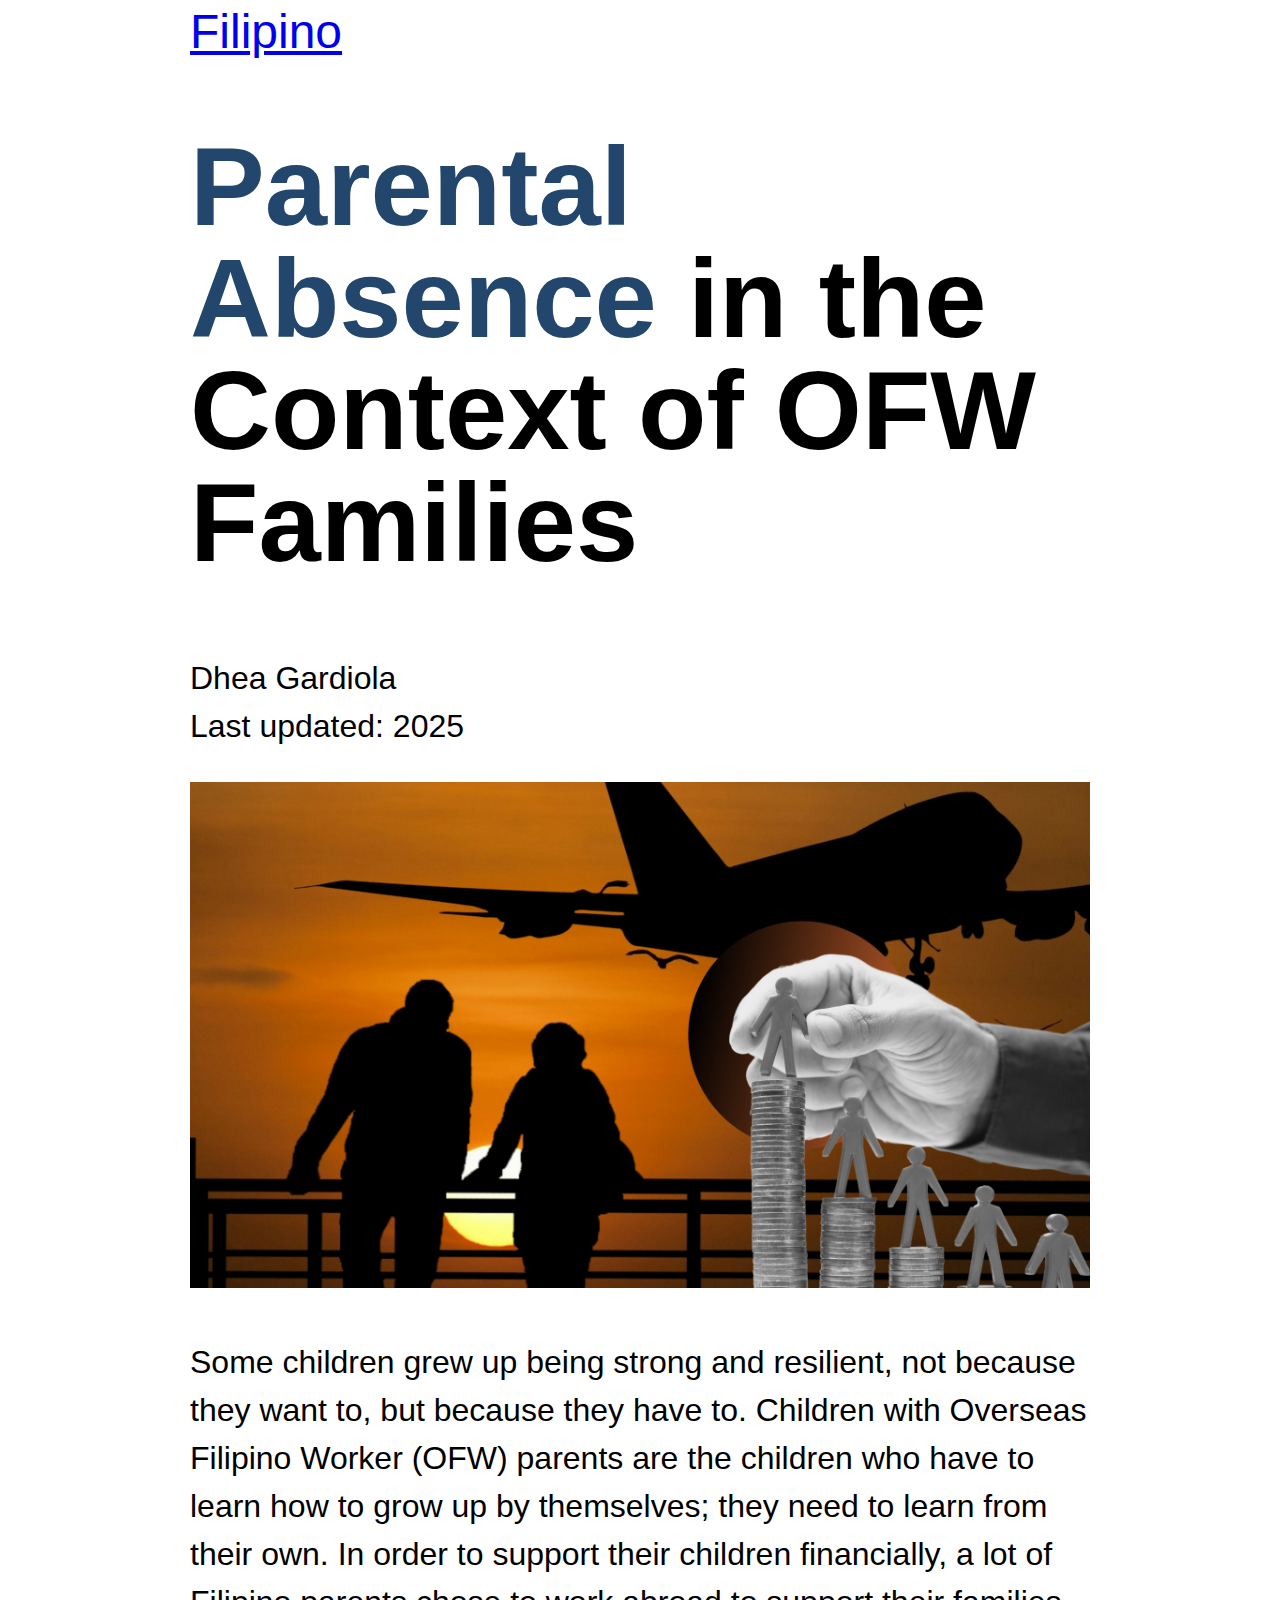
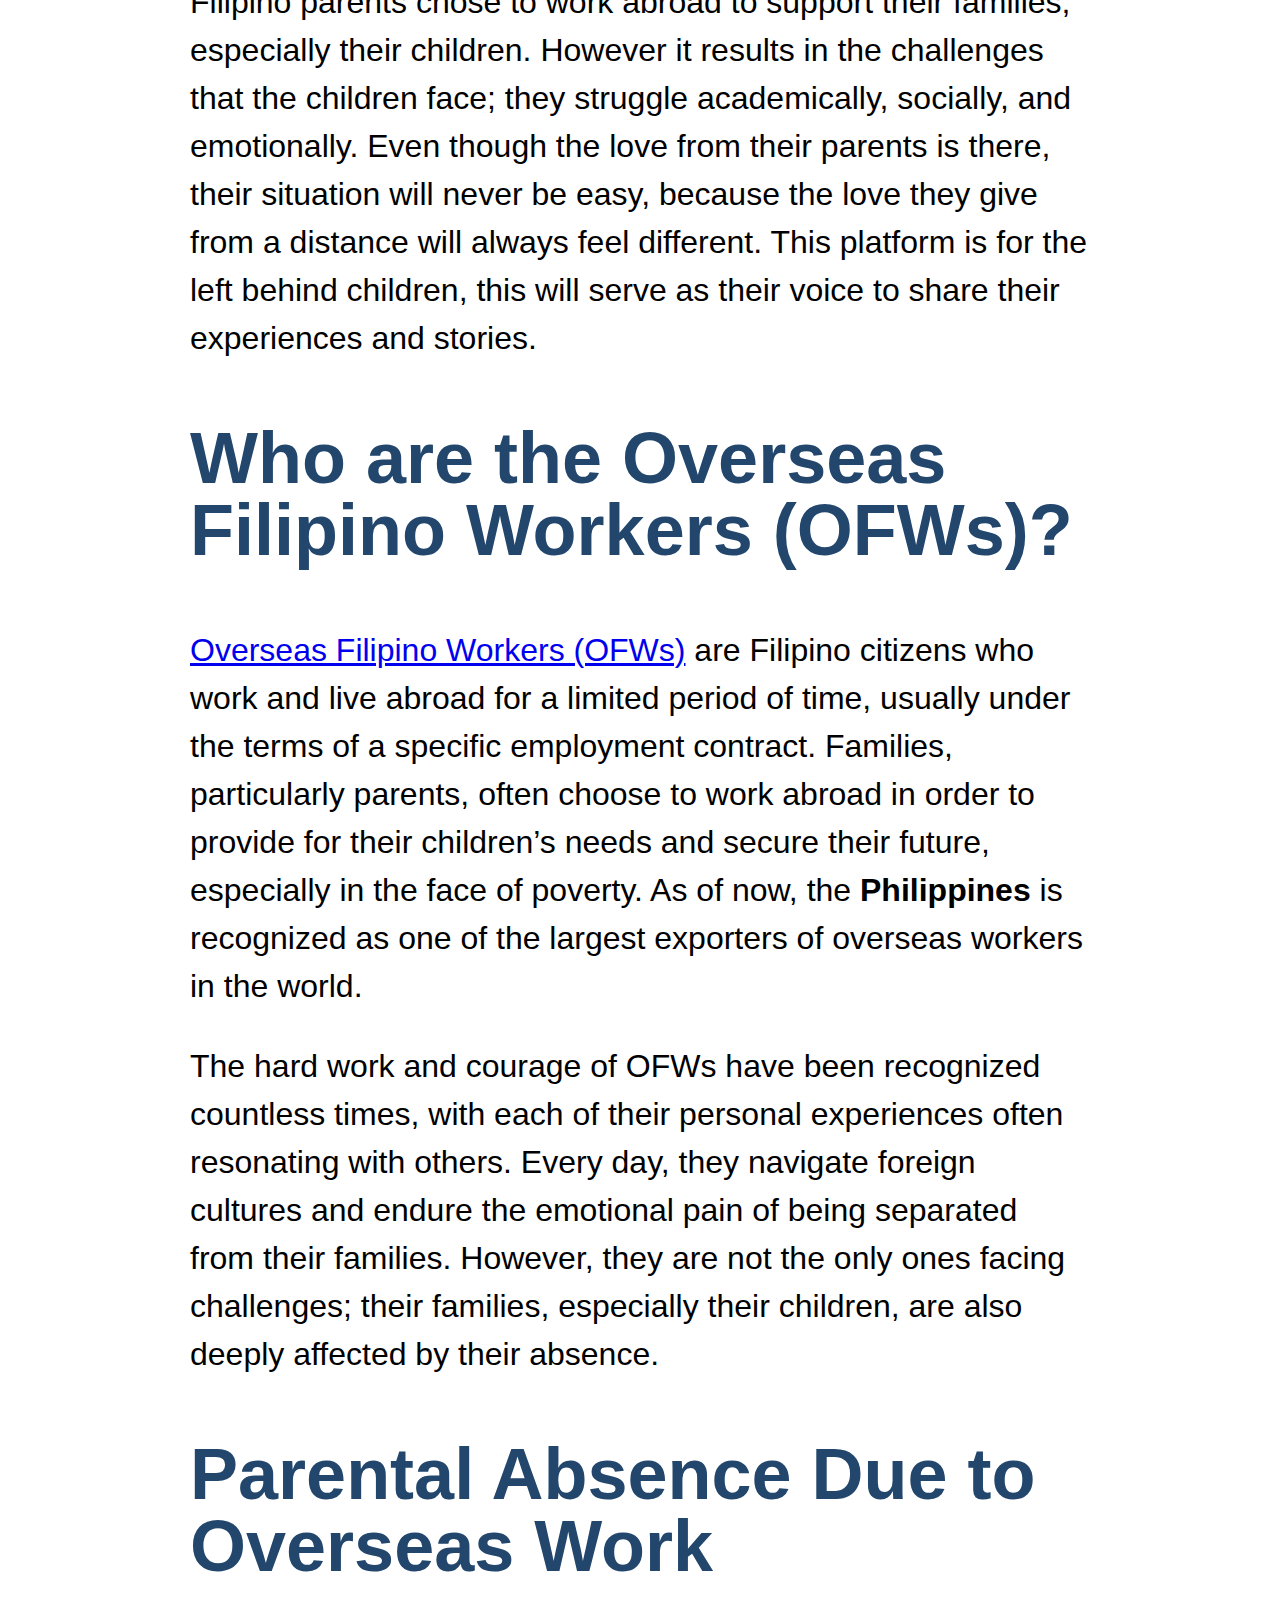
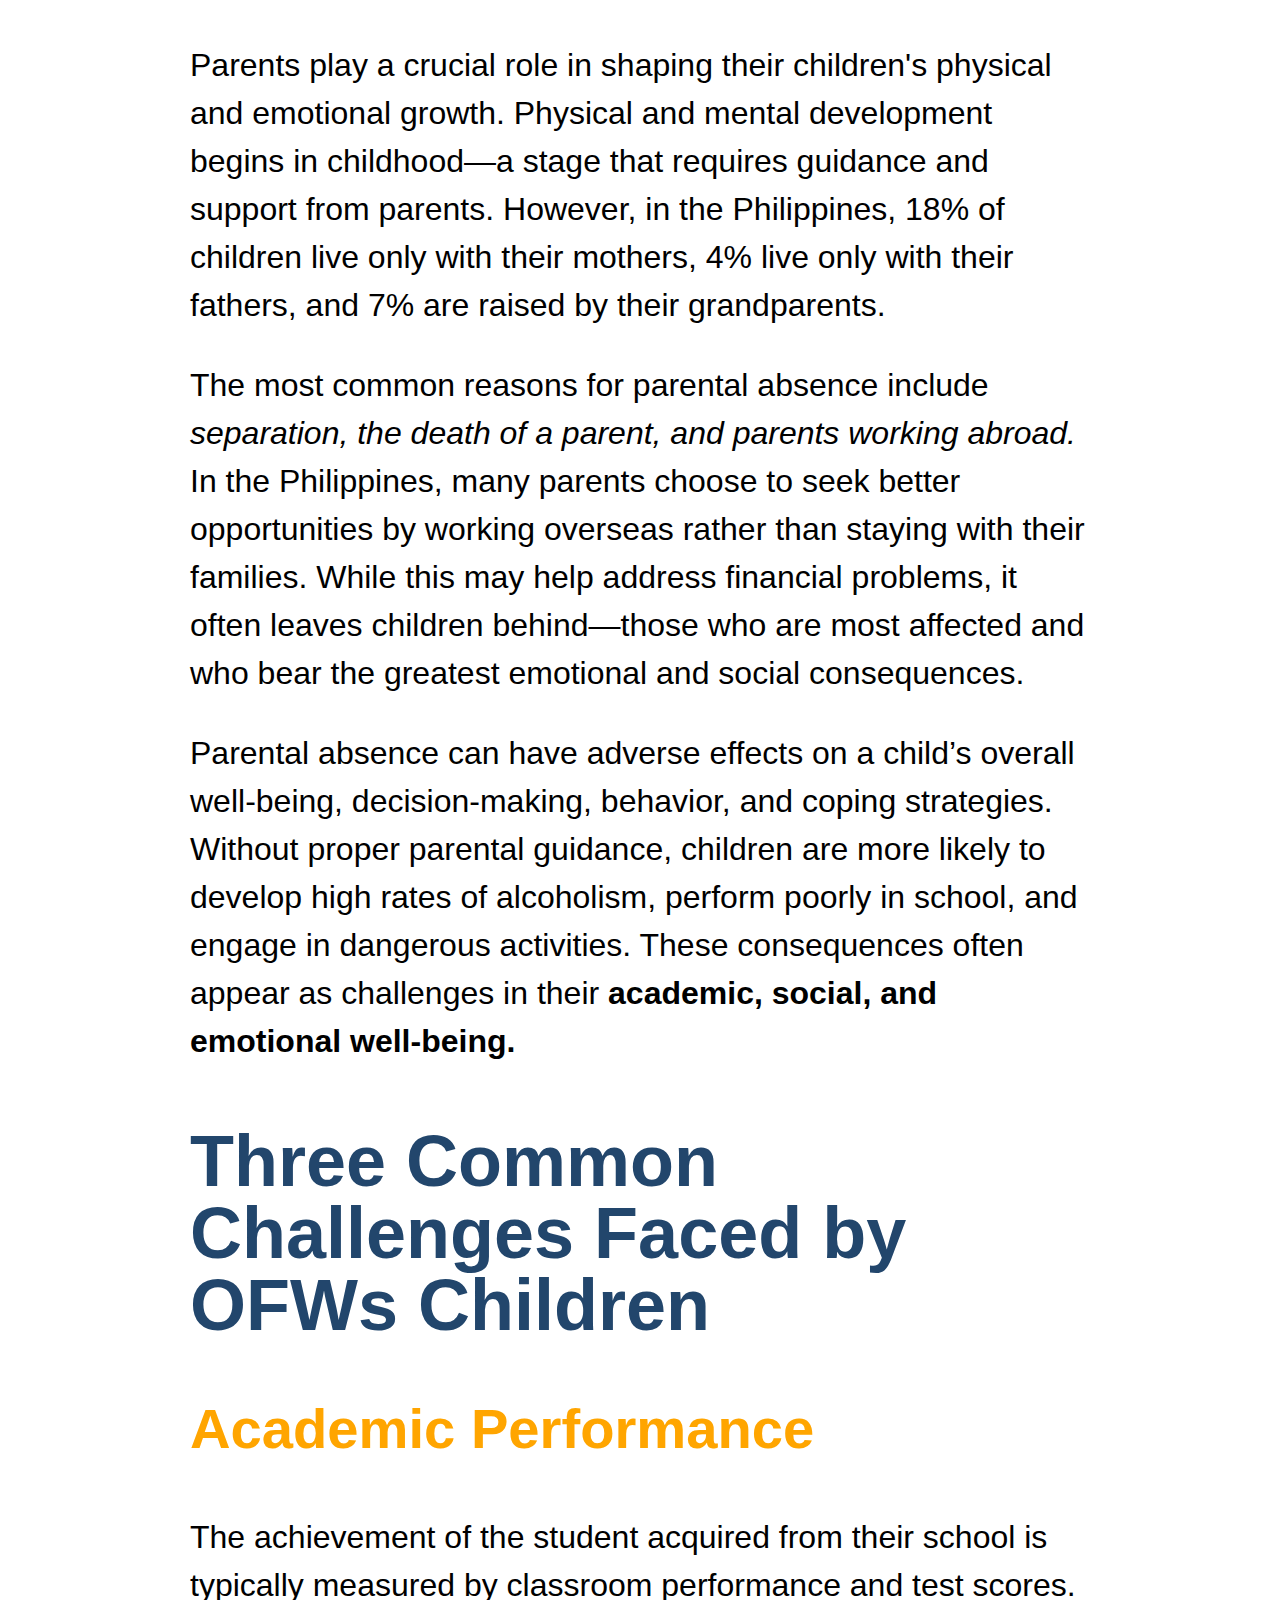
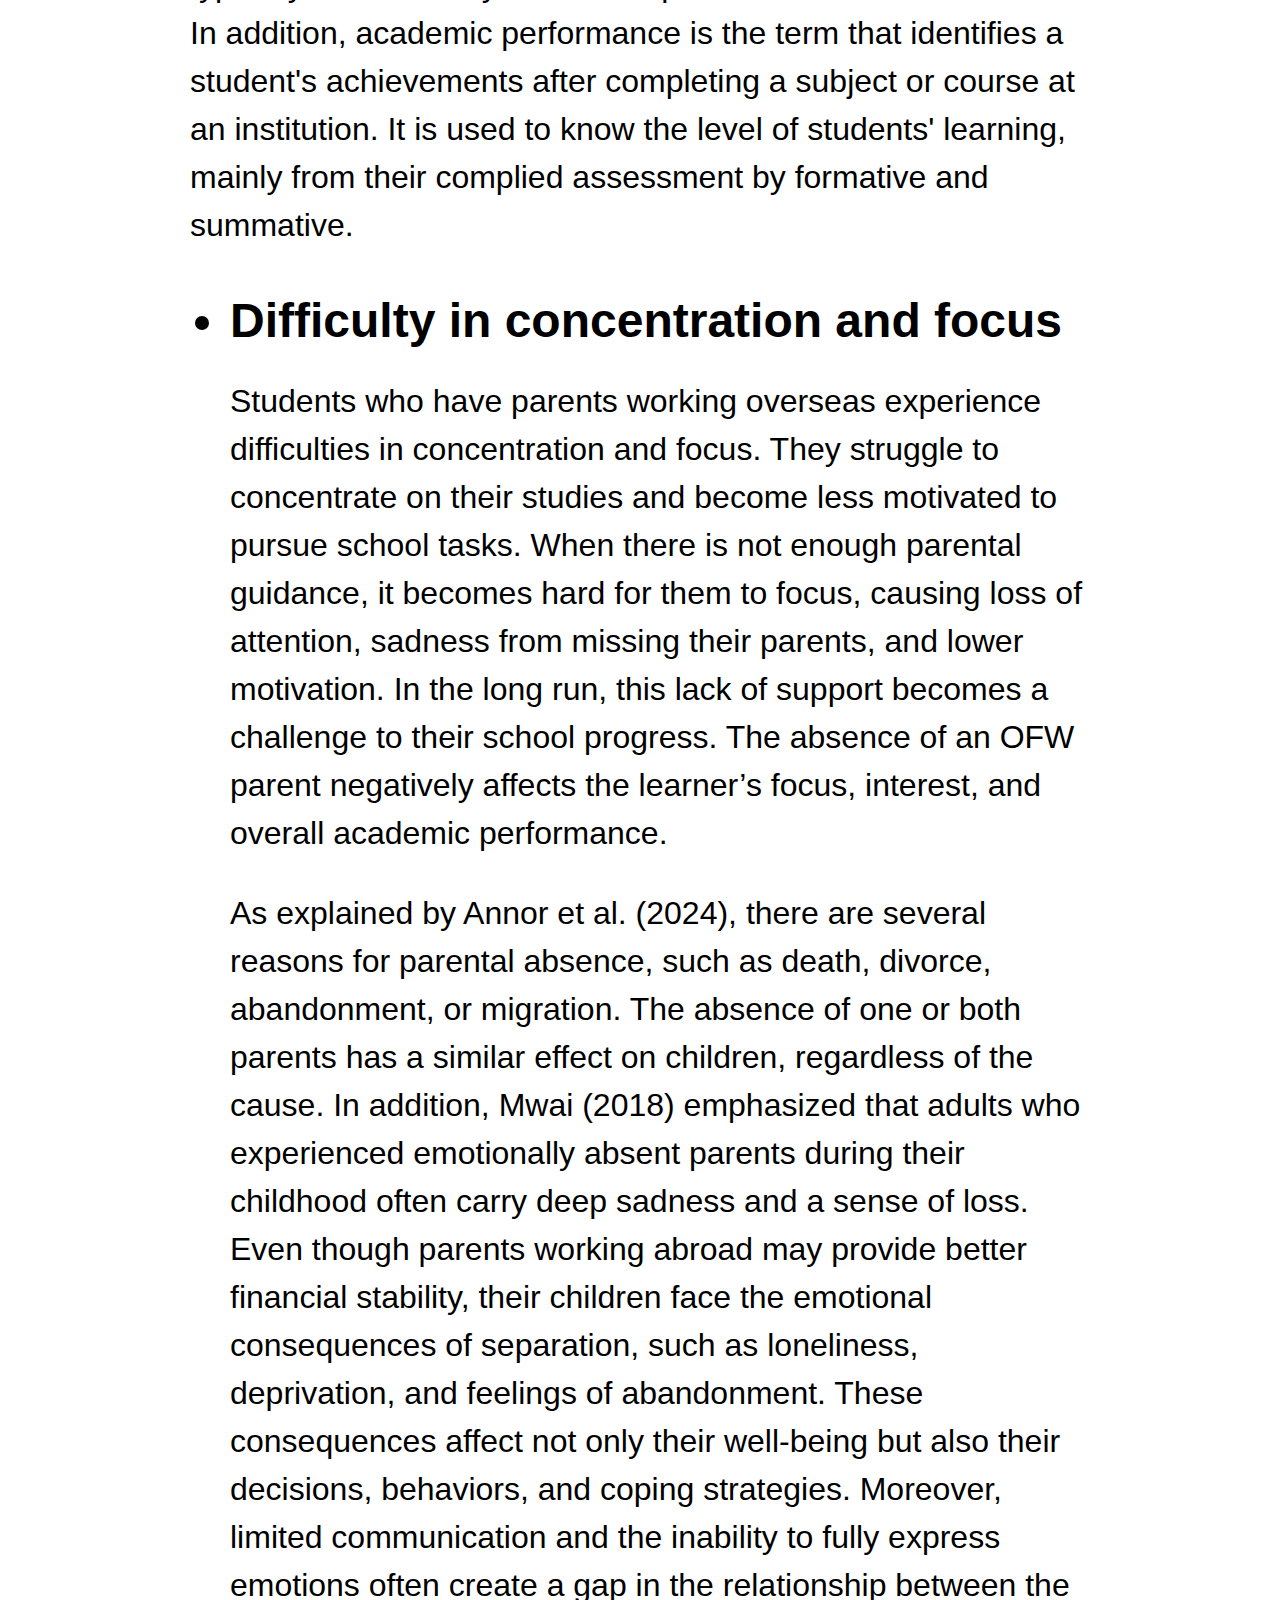
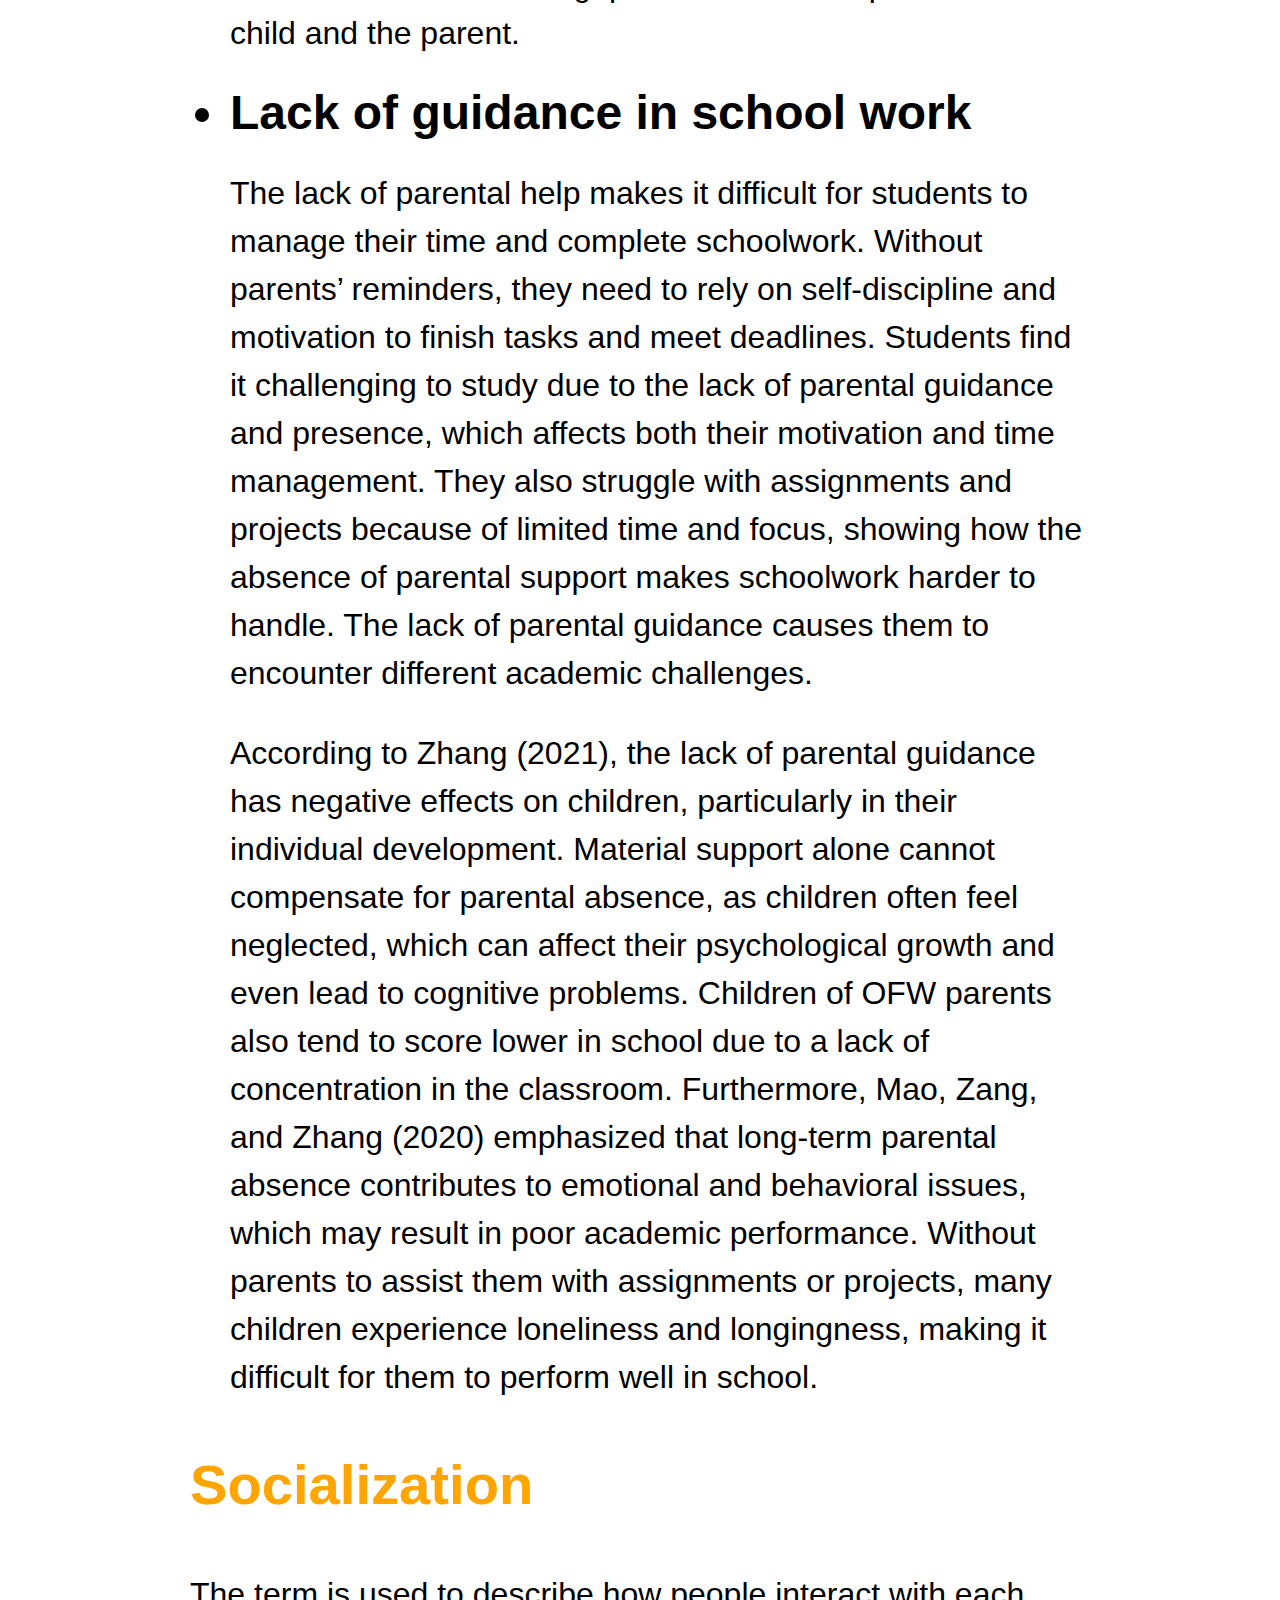
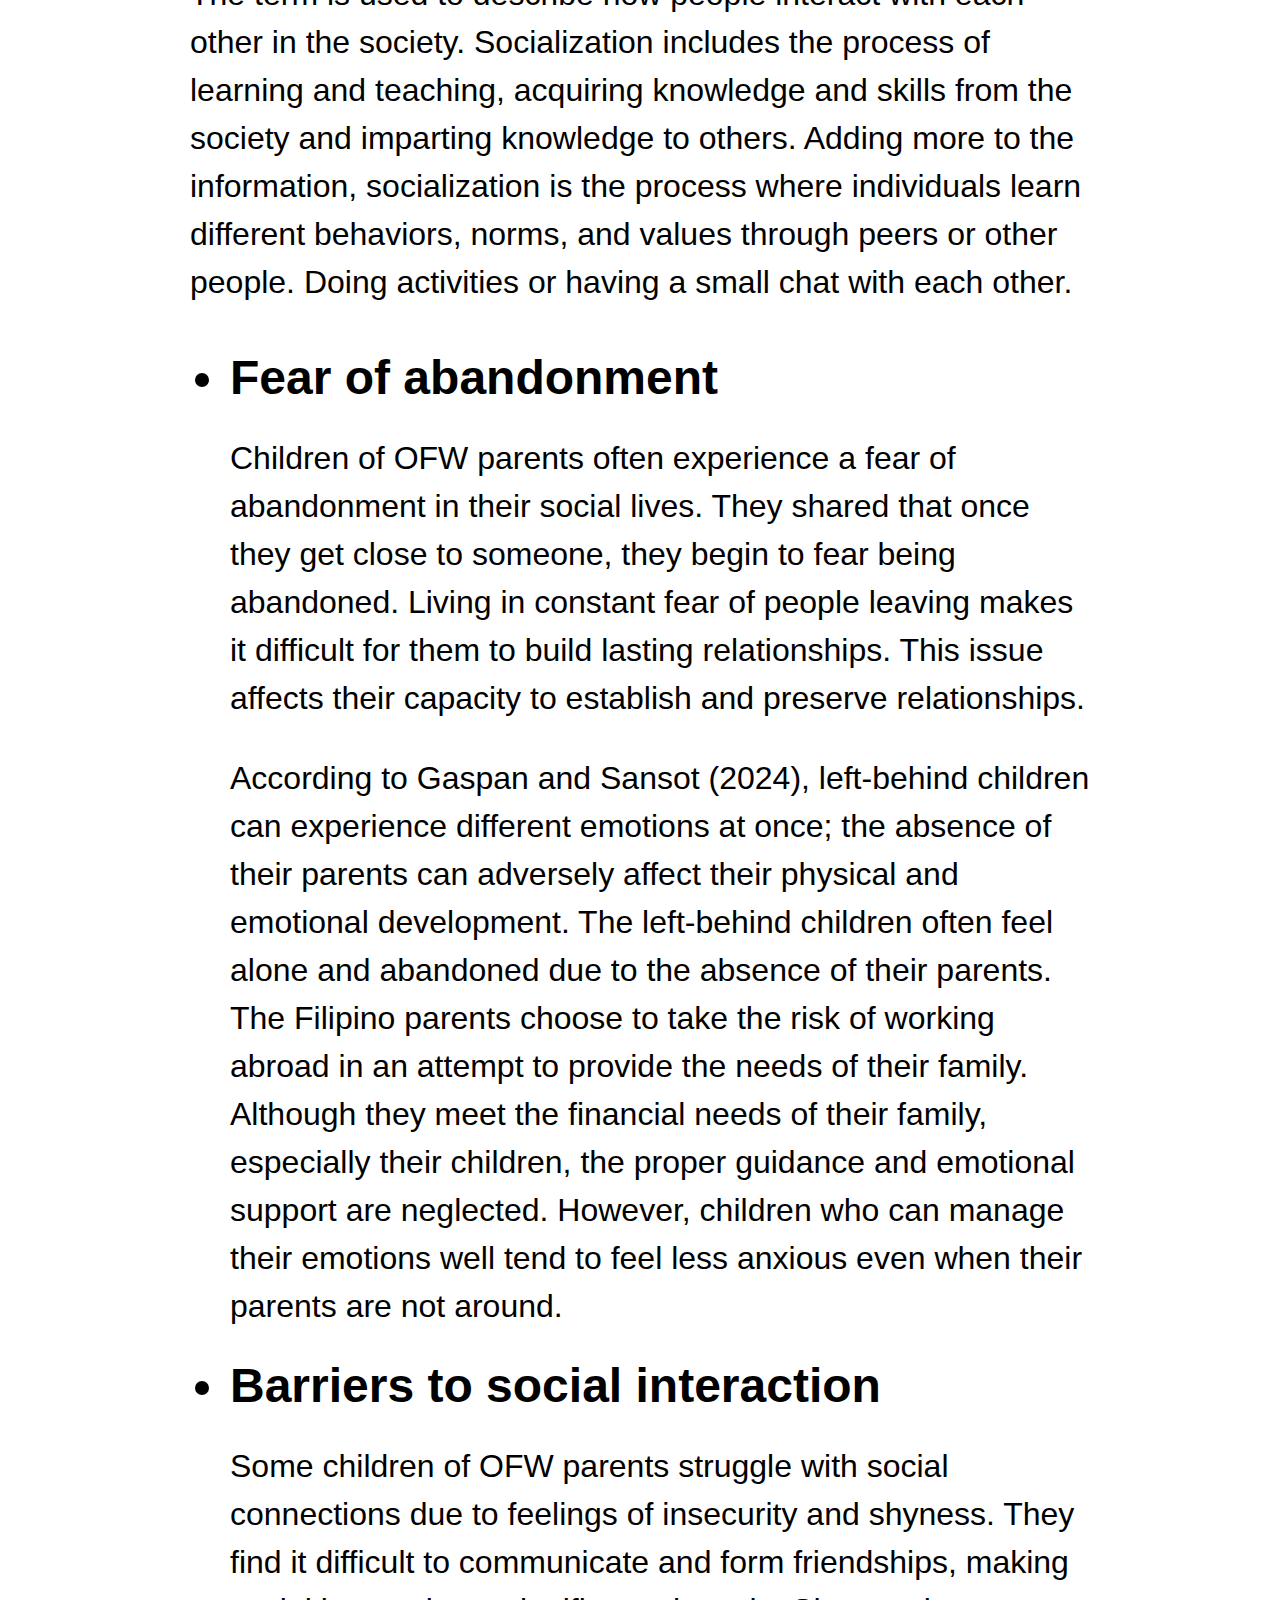
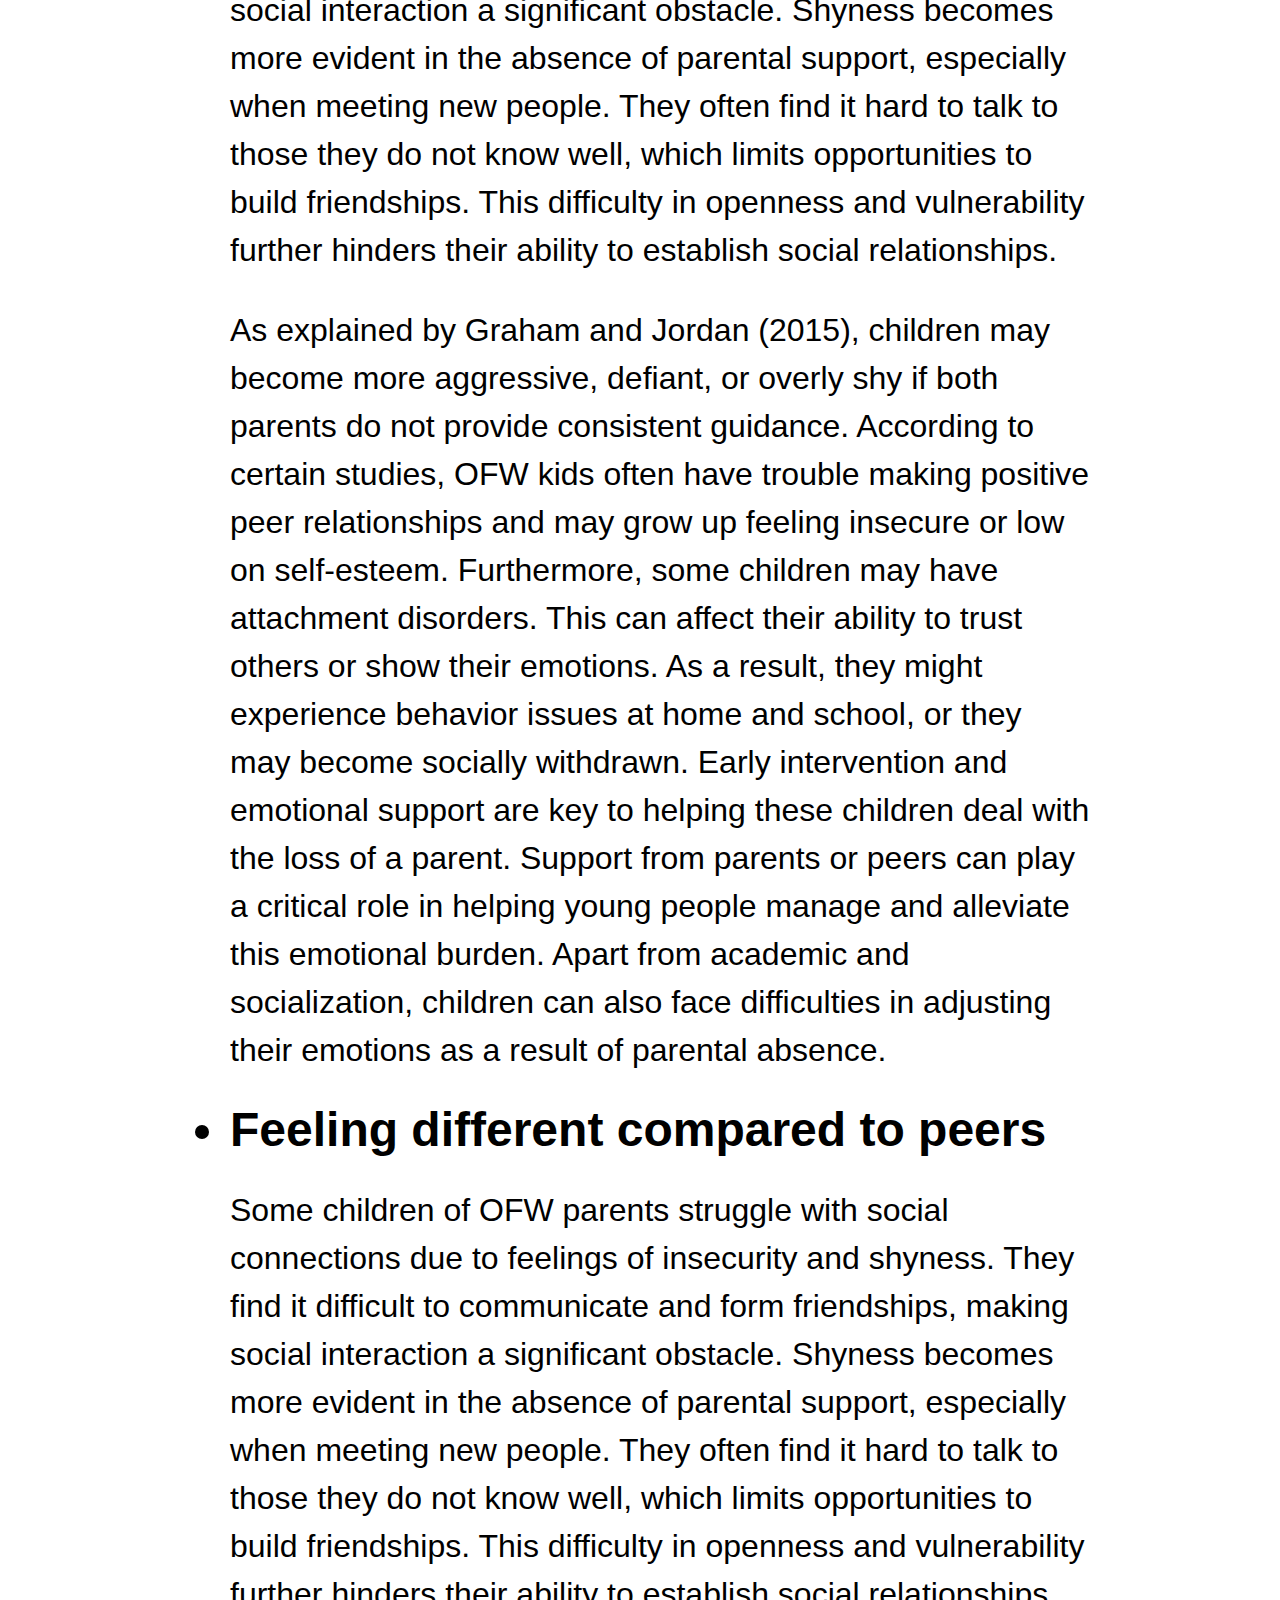
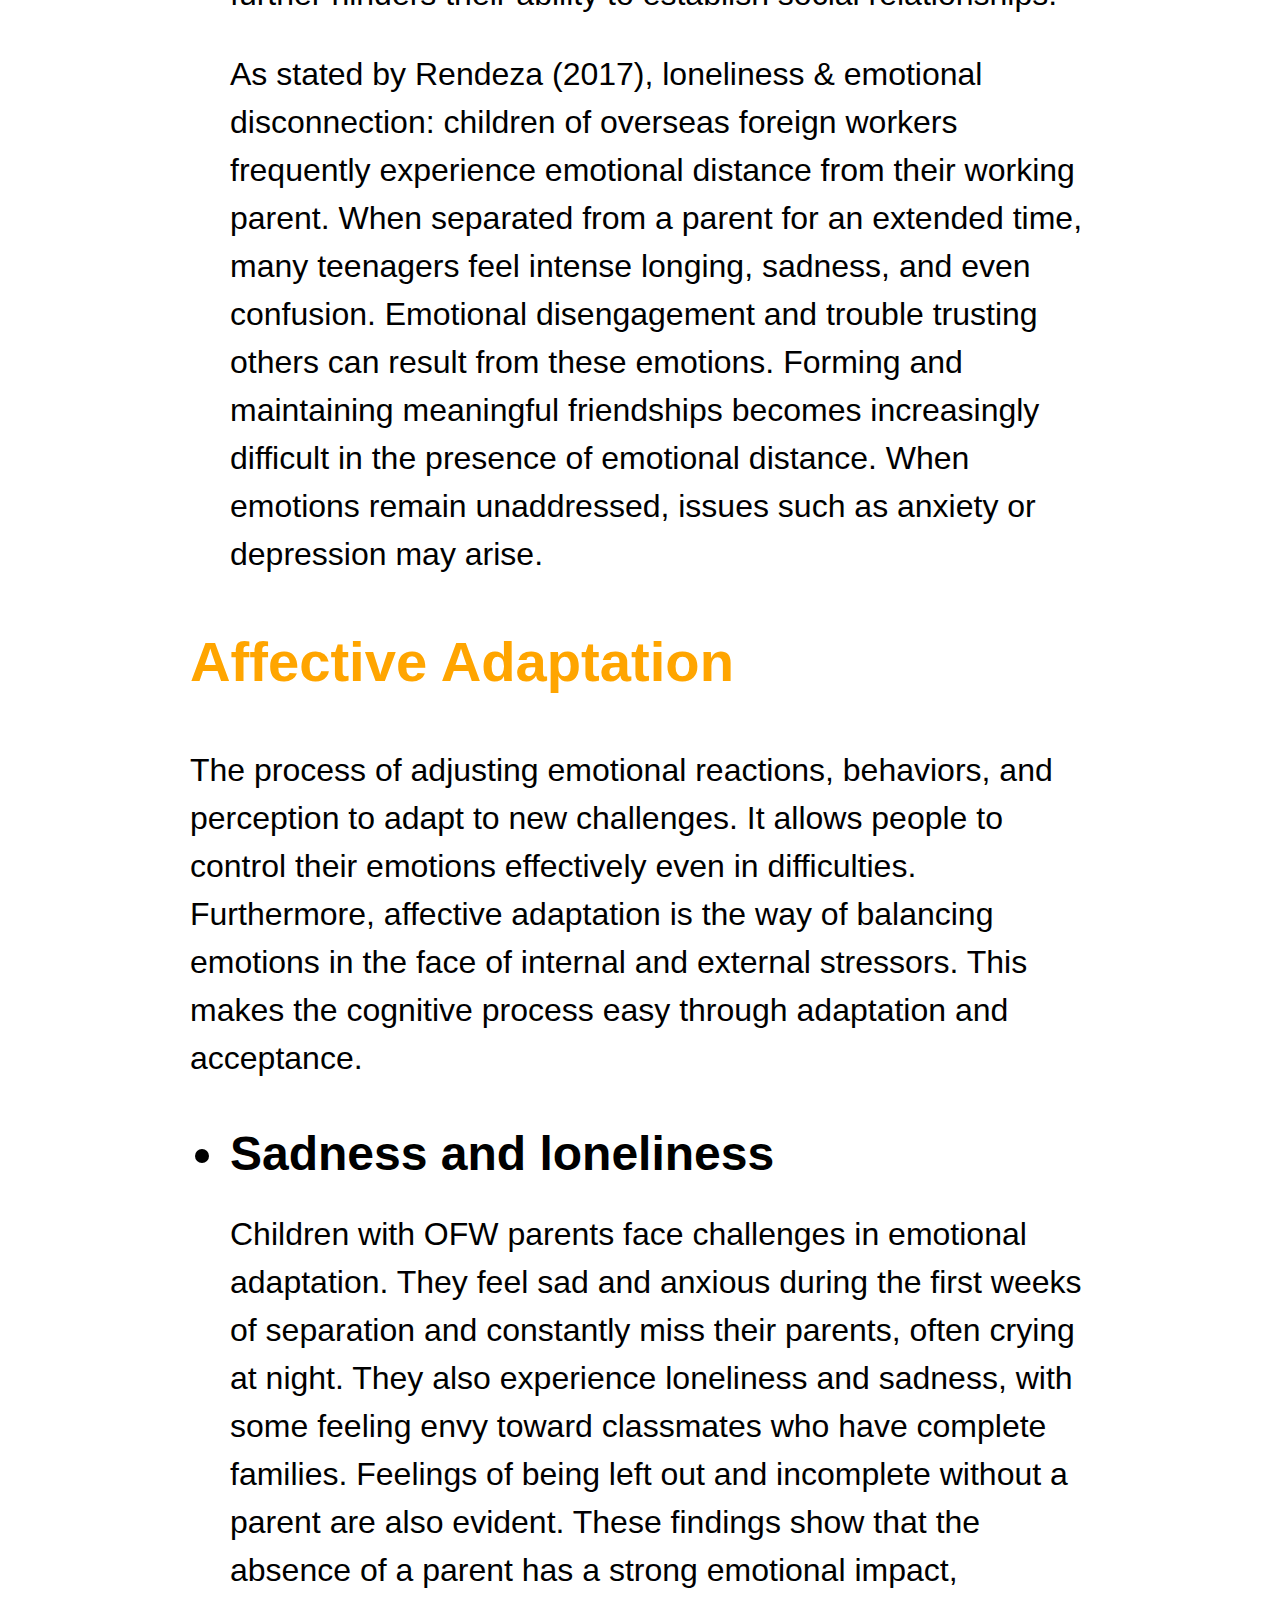
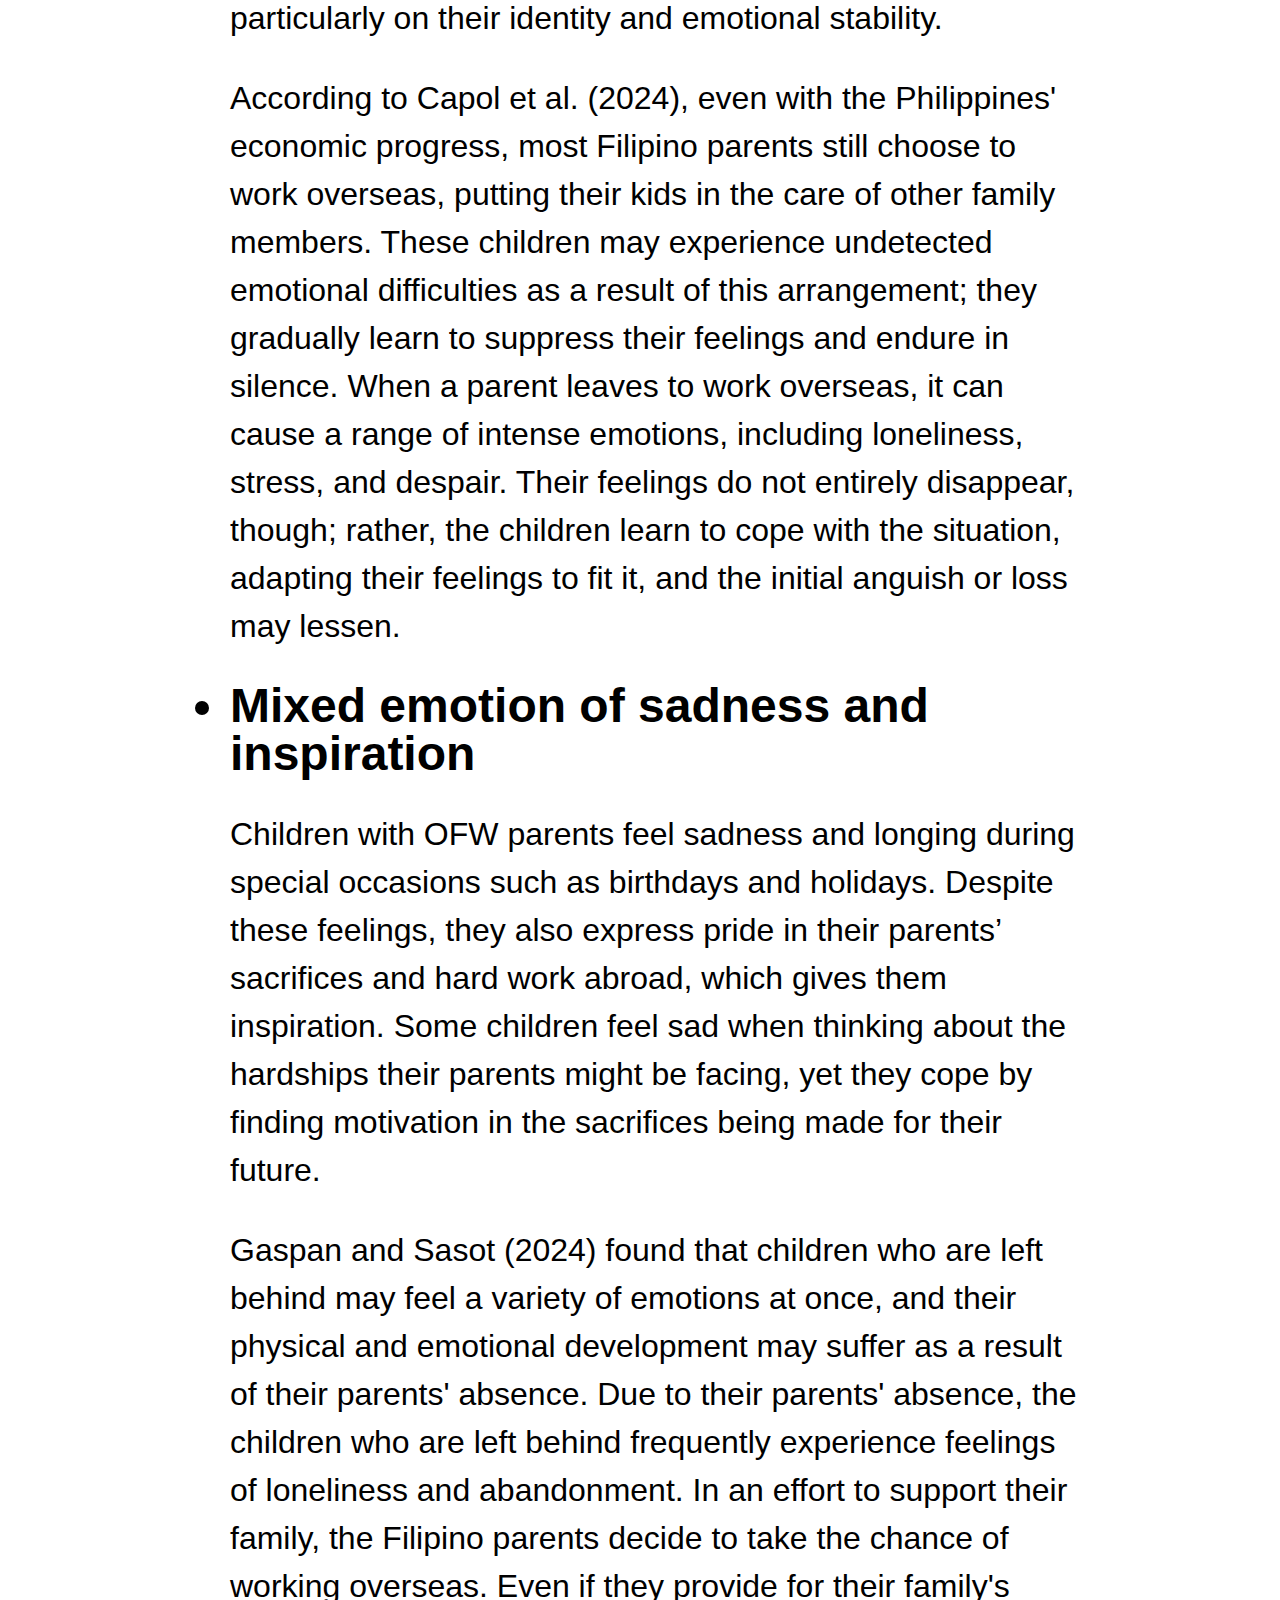
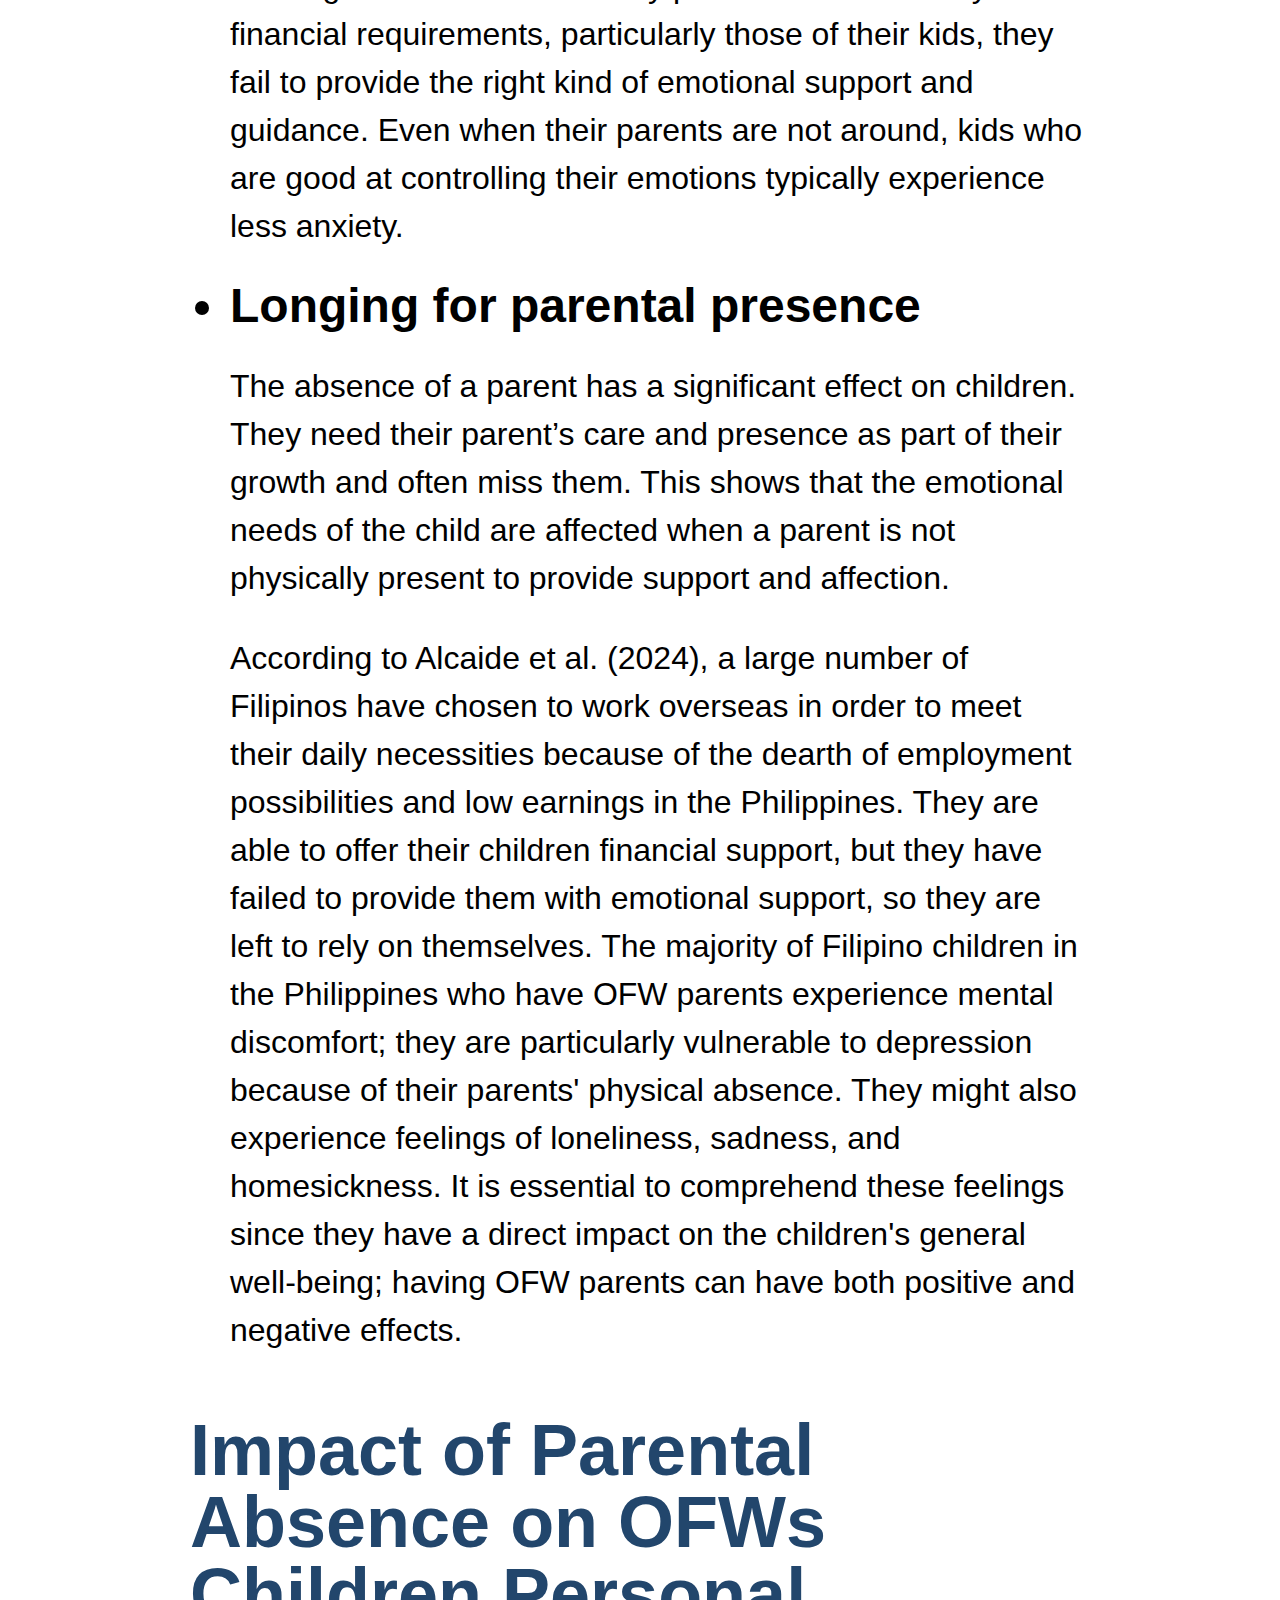
<file: index.html>
<!DOCTYPE html>

<html>

  <head>
    <title>
      OFW Children
    </title>
    <link href="css/style.css" rel="stylesheet"> 
  </head>

  <body>
    <div class="wrapper">
      <header>
        <!--logo if applicable-->
      </header>
    
      <main>
        <nav>
          <a href="page2.html">Filipino</a>
        </nav>
        <h1><span class="teal-text">Parental Absence</span> in the Context of OFW Families</h1>
          <p>
            Dhea Gardiola<br>Last updated: 2025
          </p>
            
        <img src="images/OFW.png" alt="OFW">

        <section>
          <p>
            Some children grew up being strong and resilient, not because they want to, but because they have to. Children with Overseas Filipino Worker (OFW) parents are the children who have to learn how to grow up by themselves; they need to learn from their own. In order to support their children financially, a lot of Filipino parents chose to work abroad to support their families, especially their children. However it results in the challenges that the children face; they struggle academically, socially, and emotionally. Even though the love from their parents is there, their situation will never be easy, because the love they give from a distance will always feel different. This platform is for the left behind children, this will serve as their voice to share their experiences and stories.
          </p>
        </section>

        <section>
          <h2>
            Who are the Overseas Filipino Workers (OFWs)?
          </h2>
            <p>
              <a href="https://www.outsourceaccelerator.com/glossary/overseas-filipino-worker/">Overseas Filipino Workers (OFWs)</a>  are Filipino citizens who work and live abroad for a limited period of time, usually under the terms of a specific employment contract. Families, particularly parents, often choose to work abroad in order to provide for their children’s needs and secure their future, especially in the face of poverty. As of now, the <strong>Philippines</strong> is recognized as one of the largest exporters of overseas workers in the world.<!--campos, gallimore-->
            <p>
              The hard work and courage of OFWs have been recognized countless times, with each of their personal experiences often resonating with others. Every day, they navigate foreign cultures and endure the emotional pain of being separated from their families. However, they are not the only ones facing challenges; their families, especially their children, are also deeply affected by their absence. <!--labor law ph-->
            </p>
        </section>

        <section>
          <h2>
            Parental Absence Due to Overseas Work
          </h2>
            <p>
              Parents play a crucial role in shaping their children's physical and emotional growth. Physical and mental development begins in childhood—a stage that requires guidance and support from parents. However, in the Philippines, 18% of children live only with their mothers, 4% live only with their fathers, and 7% are raised by their grandparents. <!--annor,u.p.-->
            </p>
            <p>
              The most common reasons for parental absence include <em>separation, the death of a parent, and parents working abroad.</em> In the Philippines, many parents choose to seek better opportunities by working overseas rather than staying with their families. While this may help address financial problems, it often leaves children behind—those who are most affected and who bear the greatest emotional and social consequences. <!--corpuz, capol -->
            </p>
            <p>
              Parental absence can have adverse effects on a child’s overall well-being, decision-making, behavior, and coping strategies. Without proper parental guidance, children are more likely to develop high rates of alcoholism, perform poorly in school, and engage in dangerous activities. These consequences often appear as challenges in their <strong>academic, social, and emotional well-being.</strong><!--corpuz,lobos-->
            </p>
        </section>

        <section>
          <h2>
            Three Common Challenges Faced by OFWs Children
          </h2>
            <h3>
              Academic Performance
            </h3>
              <p>
                The achievement of the student acquired from their school is typically measured by classroom performance and test scores. In addition, academic performance is the term that identifies a student's achievements after completing a subject or course at an institution. It is used to know the level of students' learning, mainly from their complied assessment by formative and summative.
              </p>
                <ul>
                  <li>
                    <strong>Difficulty in concentration and focus</strong>
                      <p>
                        Students who have parents working overseas experience difficulties in concentration and focus. They struggle to concentrate on their studies and become less motivated to pursue school tasks. When there is not enough parental guidance, it becomes hard for them to focus, causing loss of attention, sadness from missing their parents, and lower motivation. In the long run, this lack of support becomes a challenge to their school progress. The absence of an OFW parent negatively affects the learner’s focus, interest, and overall academic performance.
                      </p> 
                      <p>
                        As explained by Annor et al. (2024), there are several reasons for parental absence, such as death, divorce, abandonment, or migration. The absence of one or both parents has a similar effect on children, regardless of the cause. In addition, Mwai (2018) emphasized that adults who experienced emotionally absent parents during their childhood often carry deep sadness and a sense of loss. Even though parents working abroad may provide better financial stability, their children face the emotional consequences of separation, such as loneliness, deprivation, and feelings of abandonment. These consequences affect not only their well-being but also their decisions, behaviors, and coping strategies. Moreover, limited communication and the inability to fully express emotions often create a gap in the relationship between the child and the parent.
                      </p> 
                  </li>
                  <li>
                    <strong>Lack of guidance in school work</strong>
                      <p>
                        The lack of parental help makes it difficult for students to manage their time and complete schoolwork. Without parents’ reminders, they need to rely on self-discipline and motivation to finish tasks and meet deadlines. Students find it challenging to study due to the lack of parental guidance and presence, which affects both their motivation and time management. They also struggle with assignments and projects because of limited time and focus, showing how the absence of parental support makes schoolwork harder to handle. The lack of parental guidance causes them to encounter different academic challenges.
                      </p>
                      <p>
                        According to Zhang (2021), the lack of parental guidance has negative effects on children, particularly in their individual development. Material support alone cannot compensate for parental absence, as children often feel neglected, which can affect their psychological growth and even lead to cognitive problems. Children of OFW parents also tend to score lower in school due to a lack of concentration in the classroom. Furthermore, Mao, Zang, and Zhang (2020) emphasized that long-term parental absence contributes to emotional and behavioral issues, which may result in poor academic performance. Without parents to assist them with assignments or projects, many children experience loneliness and longingness, making it difficult for them to perform well in school.
                      </p>
                  </li>
                </ul>
            <h3>
              Socialization
            </h3>
              <p>
               The term is used to describe how people interact with each other in the society. Socialization includes the process of learning and teaching, acquiring knowledge and skills from the society and imparting knowledge to others. Adding more to the information, socialization is the process where individuals learn different behaviors, norms, and values through peers or other people. Doing activities or having a small chat with each other.
              </p>
                <ul>
                  <li>
                    <strong>Fear of abandonment</strong>
                      <p>
                        Children of OFW parents often experience a fear of abandonment in their social lives. They shared that once they get close to someone, they begin to fear being abandoned. Living in constant fear of people leaving makes it difficult for them to build lasting relationships. This issue affects their capacity to establish and preserve relationships.
                      </p> 
                      <p>
                        According to Gaspan and Sansot (2024), left-behind children can experience different emotions at once; the absence of their parents can adversely affect their physical and emotional development. The left-behind children often feel alone and abandoned due to the absence of their parents. The Filipino parents choose to take the risk of working abroad in an attempt to provide the needs of their family. Although they meet the financial needs of their family, especially their children, the proper guidance and emotional support are neglected. However, children who can manage their emotions well tend to feel less anxious even when their parents are not around.
                      </p> 
                  </li>
                  <li>
                    <strong>Barriers to social interaction</strong>
                      <p>
                        Some children of OFW parents struggle with social connections due to feelings of insecurity and shyness. They find it difficult to communicate and form friendships, making social interaction a significant obstacle. Shyness becomes more evident in the absence of parental support, especially when meeting new people. They often find it hard to talk to those they do not know well, which limits opportunities to build friendships. This difficulty in openness and vulnerability further hinders their ability to establish social relationships.
                      </p>
                      <p>
                        As explained by Graham and Jordan (2015), children may become more aggressive, defiant, or overly shy if both parents do not provide consistent guidance. According to certain studies, OFW kids often have trouble making positive peer relationships and may grow up feeling insecure or low on self-esteem. Furthermore, some children may have attachment disorders. This can affect their ability to trust others or show their emotions. As a result, they might experience behavior issues at home and school, or they may become socially withdrawn. Early intervention and emotional support are key to helping these children deal with the loss of a parent. Support from parents or peers can play a critical role in helping young people manage and alleviate this emotional burden. Apart from academic and socialization, children can also face difficulties in adjusting their emotions as a result of parental absence.
                      </p>
                  </li>
                  <li>
                    <strong>Feeling different compared to peers</strong>
                      <p>
                        Some children of OFW parents struggle with social connections due to feelings of insecurity and shyness. They find it difficult to communicate and form friendships, making social interaction a significant obstacle. Shyness becomes more evident in the absence of parental support, especially when meeting new people. They often find it hard to talk to those they do not know well, which limits opportunities to build friendships. This difficulty in openness and vulnerability further hinders their ability to establish social relationships.
                      </p>
                      <p>
                        As stated by Rendeza (2017), loneliness & emotional disconnection: children of overseas foreign workers frequently experience emotional distance from their working parent. When separated from a parent for an extended time, many teenagers feel intense longing, sadness, and even confusion. Emotional disengagement and trouble trusting others can result from these emotions. Forming and maintaining meaningful friendships becomes increasingly difficult in the presence of emotional distance. When emotions remain unaddressed, issues such as anxiety or depression may arise.
                      </p>
                  </li>
                </ul>
            <h3>
              Affective Adaptation
            </h3>
              <p>
               The process of adjusting emotional reactions, behaviors, and perception to adapt to new challenges. It allows people to control their emotions effectively even in difficulties. Furthermore, affective adaptation is the way of balancing emotions in the face of internal and external stressors. This makes the cognitive process easy through adaptation and acceptance.
              </p>
                <ul>
                  <li>
                    <strong>Sadness and loneliness</strong>
                      <p>
                        Children with OFW parents face challenges in emotional adaptation. They feel sad and anxious during the first weeks of separation and constantly miss their parents, often crying at night. They also experience loneliness and sadness, with some feeling envy toward classmates who have complete families. Feelings of being left out and incomplete without a parent are also evident. These findings show that the absence of a parent has a strong emotional impact, particularly on their identity and emotional stability.
                      </p> 
                      <p>
                        According to Capol et al. (2024), even with the Philippines' economic progress, most Filipino parents still choose to work overseas, putting their kids in the care of other family members. These children may experience undetected emotional difficulties as a result of this arrangement; they gradually learn to suppress their feelings and endure in silence. When a parent leaves to work overseas, it can cause a range of intense emotions, including loneliness, stress, and despair. Their feelings do not entirely disappear, though; rather, the children learn to cope with the situation, adapting their feelings to fit it, and the initial anguish or loss may lessen.
                      </p> 
                  </li>
                  <li>
                    <strong>Mixed emotion of sadness and inspiration</strong>
                      <p>
                        Children with OFW parents feel sadness and longing during special occasions such as birthdays and holidays. Despite these feelings, they also express pride in their parents’ sacrifices and hard work abroad, which gives them inspiration. Some children feel sad when thinking about the hardships their parents might be facing, yet they cope by finding motivation in the sacrifices being made for their future.
                      </p>
                      <p>
                        Gaspan and Sasot (2024) found that children who are left behind may feel a variety of emotions at once, and their physical and emotional development may suffer as a result of their parents' absence. Due to their parents' absence, the children who are left behind frequently experience feelings of loneliness and abandonment. In an effort to support their family, the Filipino parents decide to take the chance of working overseas. Even if they provide for their family's financial requirements, particularly those of their kids, they fail to provide the right kind of emotional support and guidance. Even when their parents are not around, kids who are good at controlling their emotions typically experience less anxiety.
                      </p>
                  </li>
                  <li>
                    <strong>Longing for parental presence</strong>
                      <p>
                        The absence of a parent has a significant effect on children. They need their parent’s care and presence as part of their growth and often miss them. This shows that the emotional needs of the child are affected when a parent is not physically present to provide support and affection.
                      </p>
                      <p>
                        According to Alcaide et al. (2024), a large number of Filipinos have chosen to work overseas in order to meet their daily necessities because of the dearth of employment possibilities and low earnings in the Philippines. They are able to offer their children financial support, but they have failed to provide them with emotional support, so they are left to rely on themselves. The majority of Filipino children in the Philippines who have OFW parents experience mental discomfort; they are particularly vulnerable to depression because of their parents' physical absence. They might also experience feelings of loneliness, sadness, and homesickness. It is essential to comprehend these feelings since they have a direct impact on the children's general well-being; having OFW parents can have both positive and negative effects.
                      </p>
                  </li>
                </ul>
        </section>

        <section>
          <h2>
            Impact of Parental Absence on OFWs Children Personal Development
          </h2>
              <ul>
                <li>
                  <strong>Learning independence while coping with sadness</strong>
                    <p>
                      Parental absence produces both positive and negative outcomes for children of OFW parents. On the positive side, the separation eases family financial struggles, teaches self-reliance, and helps children grow more responsible and independent. On the negative side, it creates emotional distance, feelings of sadness, loneliness, and a deep sense of longing for their parents.
                    </p> 
                    <p>
                      According to UNICEF (2017), the absence of parents can greatly influence a child’s overall development, as proper guidance and emotional support become limited. Prolonged separation often leads to emotional distress, loneliness, and feelings of abandonment, which can further affect a child’s academic, social, and emotional well-being. Additionally, as indicated by Ramos (2020), the absence of their parents can cause a lot of problems that the left-behind children. The children that are left-behind can develop independence and can easily be influenced by other people. In result, many children that go to school may find a proper job, while other can’t.
                    </p> 
                </li>
                <li>
                  <strong>Responsibility and resilience amid loneliness</strong>
                    <p>
                      The sacrifices of OFW parents motivate children to become more responsible, developing a sense of responsibility and toughness in their daily lives. However, despite these positive outcomes, they continue to experience sadness, loneliness, and the emotional weight of their parents’ absence, especially during special occasions.
                    </p>
                    <p>
                      Capol et al. (2024) stated that the feeling of isolation, loneliness, abandonment, deprivation, and the possible health risks. Children often feel emotional separation with their parents, even if their parents provide the material needs of them to fill their absence. Moreover, Abenir (2019) emphasize that the earlier literature review indicates that left-behind children usually deal with more problems when their mother or main caregiver is the one working away, but the impact of family separation has brought both advantages and disadvantages. This could mean that despite being apart from their parent(s), these children have learned to build resilience. While the pain of separation still leaves them vulnerable, they are making efforts to continue with their lives. 
                    </p>
                </li>
                <li>
                  <strong>Motivated by sacrifice while longing for parental care</strong>
                    <p>
                      The sacrifices of OFW parents serve as motivation for children to study harder and perform well in school. This sense of inspiration pushes them to value their education and become more determined in their academic responsibilities. However, the absence of maternal care and presence also creates struggles. Without the necessary parental support, children find it difficult to meet their academic needs, showing how motivation and challenges coexist in their educational experiences.
                    </p>
                    <p>
                      Lobos et al. (2019) emphasize that parental absence tend to cause loneliness and a yearning for parental love and care, affecting children's well-being, decision-making, behavior, and coping mechanisms. Also, Basco et al. (2025) discovered that children whose parents work overseas often grow with a strong feeling of appreciation for their parents' sacrifices, pushing them to attain higher levels of academic achievement. But this motive could also introduce stress, anxiety, and alienation by teachers or figures of authority.
                    </p>
                </li>
              </ul>
        </section>

        <section>
          <h2>
            Coping Mechanisms Employed by OFWs Children
          </h2>
            <ul>
              <li>
                <strong>Coping through hobbies and social connection</strong>
                  <p>
                    Children of OFW parents use different coping mechanisms to overcome the situation. They engage in hobbies such as watching anime, dancing, reading, and rapping. They also join sports activities and other forms of recreation to divert their attention and avoid dwelling on their situation. In addition, they cope by socializing more often and seeking support from family and friends, which helps them manage their emotions and find happiness.
                  </p> 
                  <p>
                    As explained by Chen and Qu (2021), coping mechanisms are used to adapt or recover from the difficulties that they encounter, and there are two different ways to cope with the situation, the approach coping and avoidant coping. The approach coping mechanisms used emotional support from other people, while the avoidant coping mechanisms involved negative ways to deal with the challenges, and that includes self-blaming, denial and withdrawal. These mechanisms are used to help people to cope with the challenges they face. Additionally, based on the study of Basco et al. (2025), children with Overseas Filipino Workers parents seek emotional support from their relatives and friends. They are the ones who fill the absence of their parents, giving them guidance, support and security. In addition, with the help of other people, the children can have someone that they can rely on, helping them in handling loneliness.
                  </p> 
                </li>
                <li>
                  <strong>Maintaining connection through communication</strong>
                    <p>
                      Communication serves as an important coping mechanism for children of OFW parents. They stay connected with their parents through technology, such as video calls, which helps ease sadness and reduce worries about their parents abroad. They also talk with grandparents and friends when feeling overwhelmed, which provides additional emotional support.
                    </p>
                    <p>
                      As stated by Magantor (2024), the majority of the children that are apart from their parents due to their parents working overseas used technology to stay connected with their parents and help them to cope with the separation. Communicating with their parents through the use of technology can lessen the emotional challenges that the left-behind children experience. Moreover, seeking help from their families and friends also helps in maintaining their overall emotional and physical well-being during the time when their parents are not physically present.
                    </p>
                </li>
            </ul>
        </section>
        
        <section>
          <h2>
            Conclusion
          </h2>
          <p>
            Parents' absence because of overseas work brings both good and difficult experiences for children of Overseas Filipino. Being away from their parents often leaves a space in children’s hearts that is not easy to replace. Many kids with OFW parents feel lonely, worried, and unsure about what their future will be. These feelings can affect how well they do in school and how they develop as a person. Furthermore, grandparents or other relatives may take on the role of caregivers, but no matter how much love and effort they give, it is never quite the same as having parents around. In addition, growing up without their parents around changes the way many children form friendships and see the world. Still, being far apart does not always mean losing connection. When parents abroad stay in touch, show patience, and give emotional support, family ties can remain strong despite the distance. At the same time, schools and communities have a big part to play in guiding these children and giving them programs or spaces that help them cope and continue moving forward.
          </p>
          <p>
            Moreover, for some children, this experience becomes a lesson in resilience. They learn independence at a young age and often grow more responsible. For others, however, the absence of a parent may bring challenges, such as struggles with behavior or making sound decisions. This is why guidance and peer support groups play an important role. These spaces give OFW children a chance to express their feelings openly, cope with difficulties, and find a healthier balance in life.
          </p>
        </section>
      </main>
    </div>
  </body>
</html>
</file>
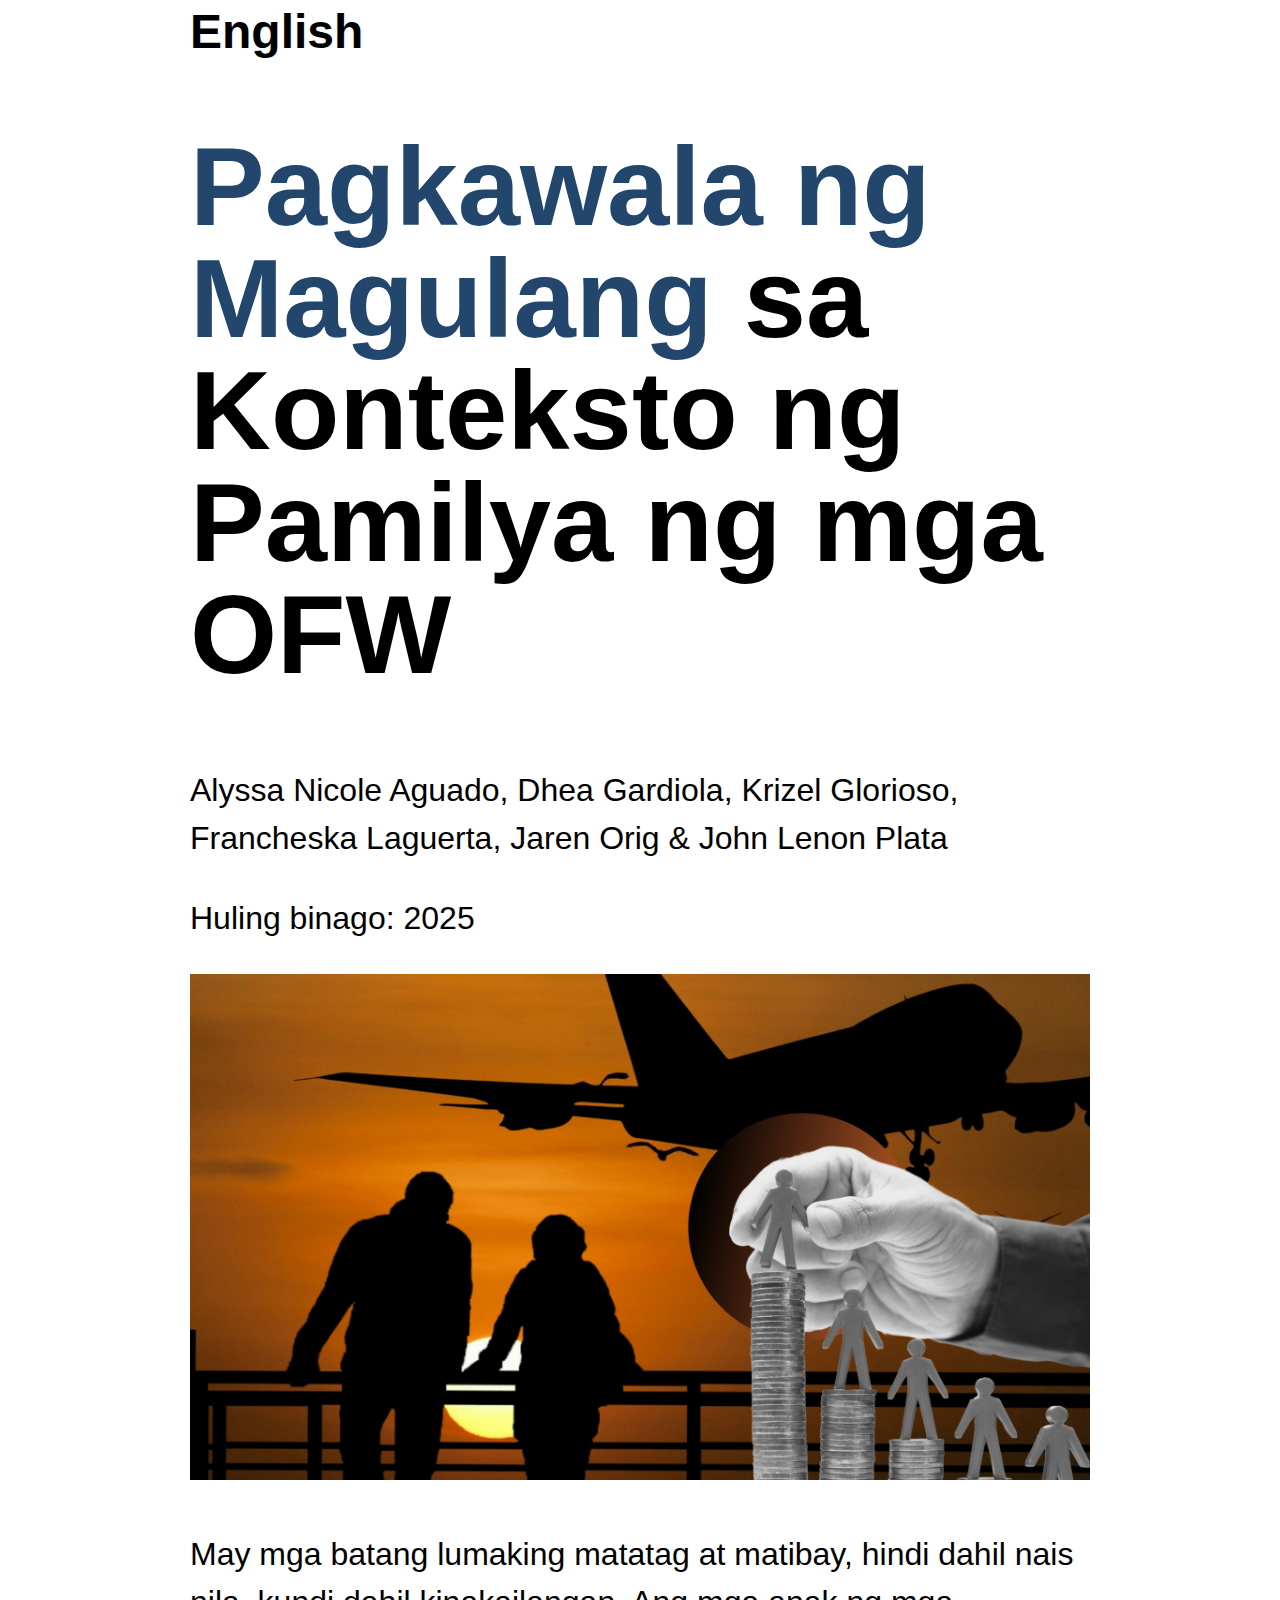
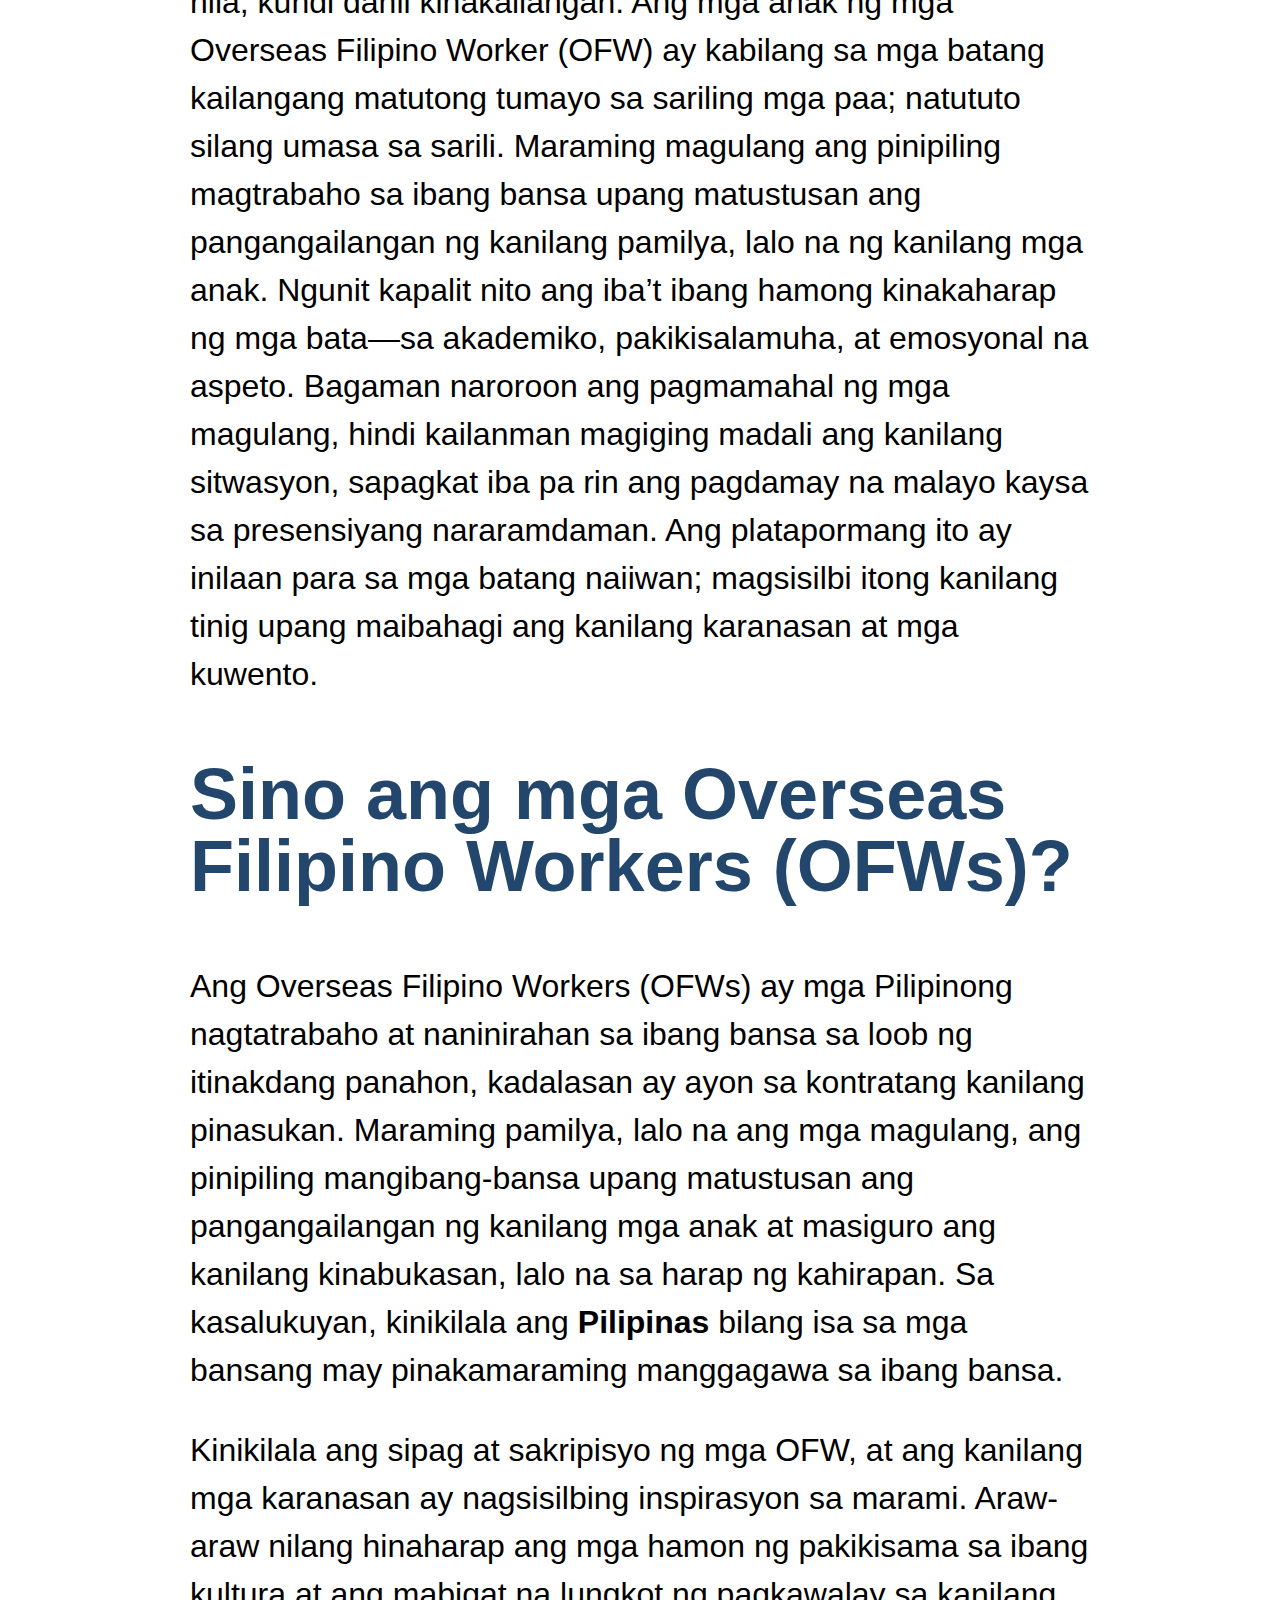
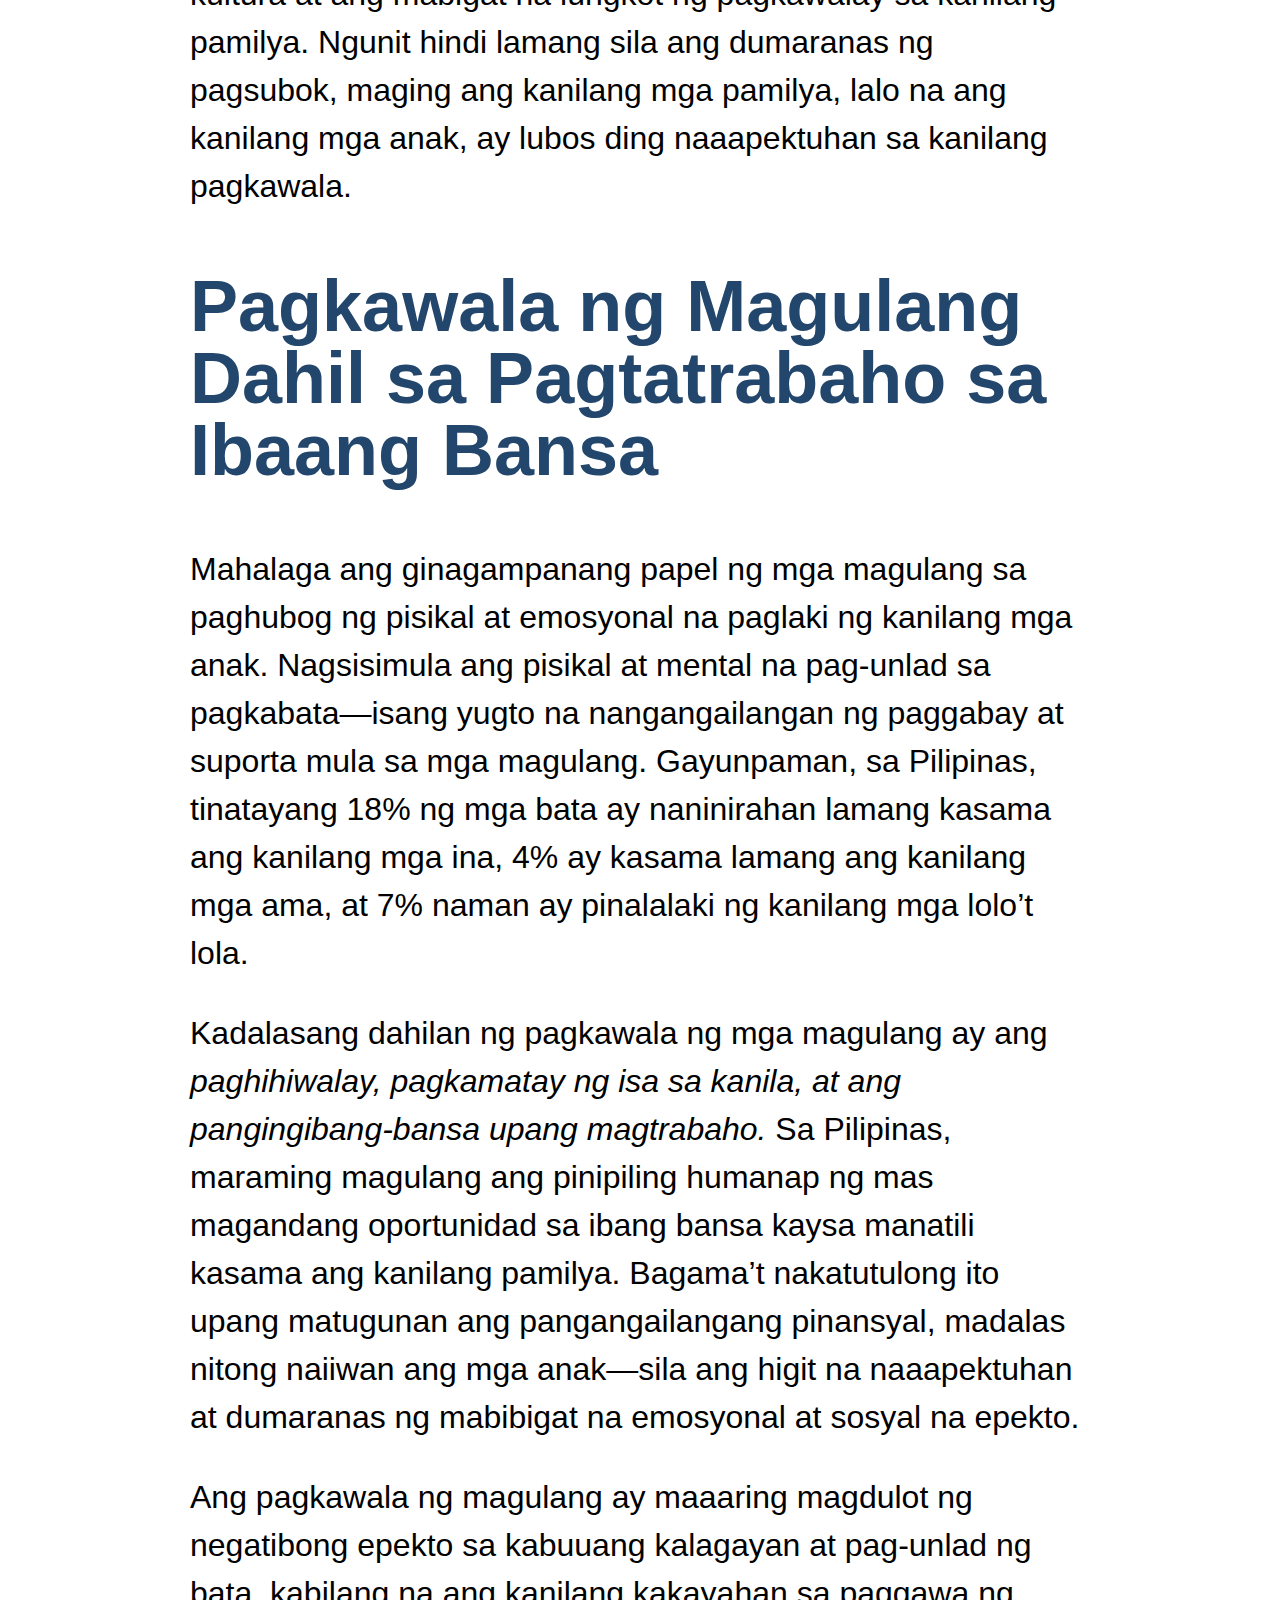
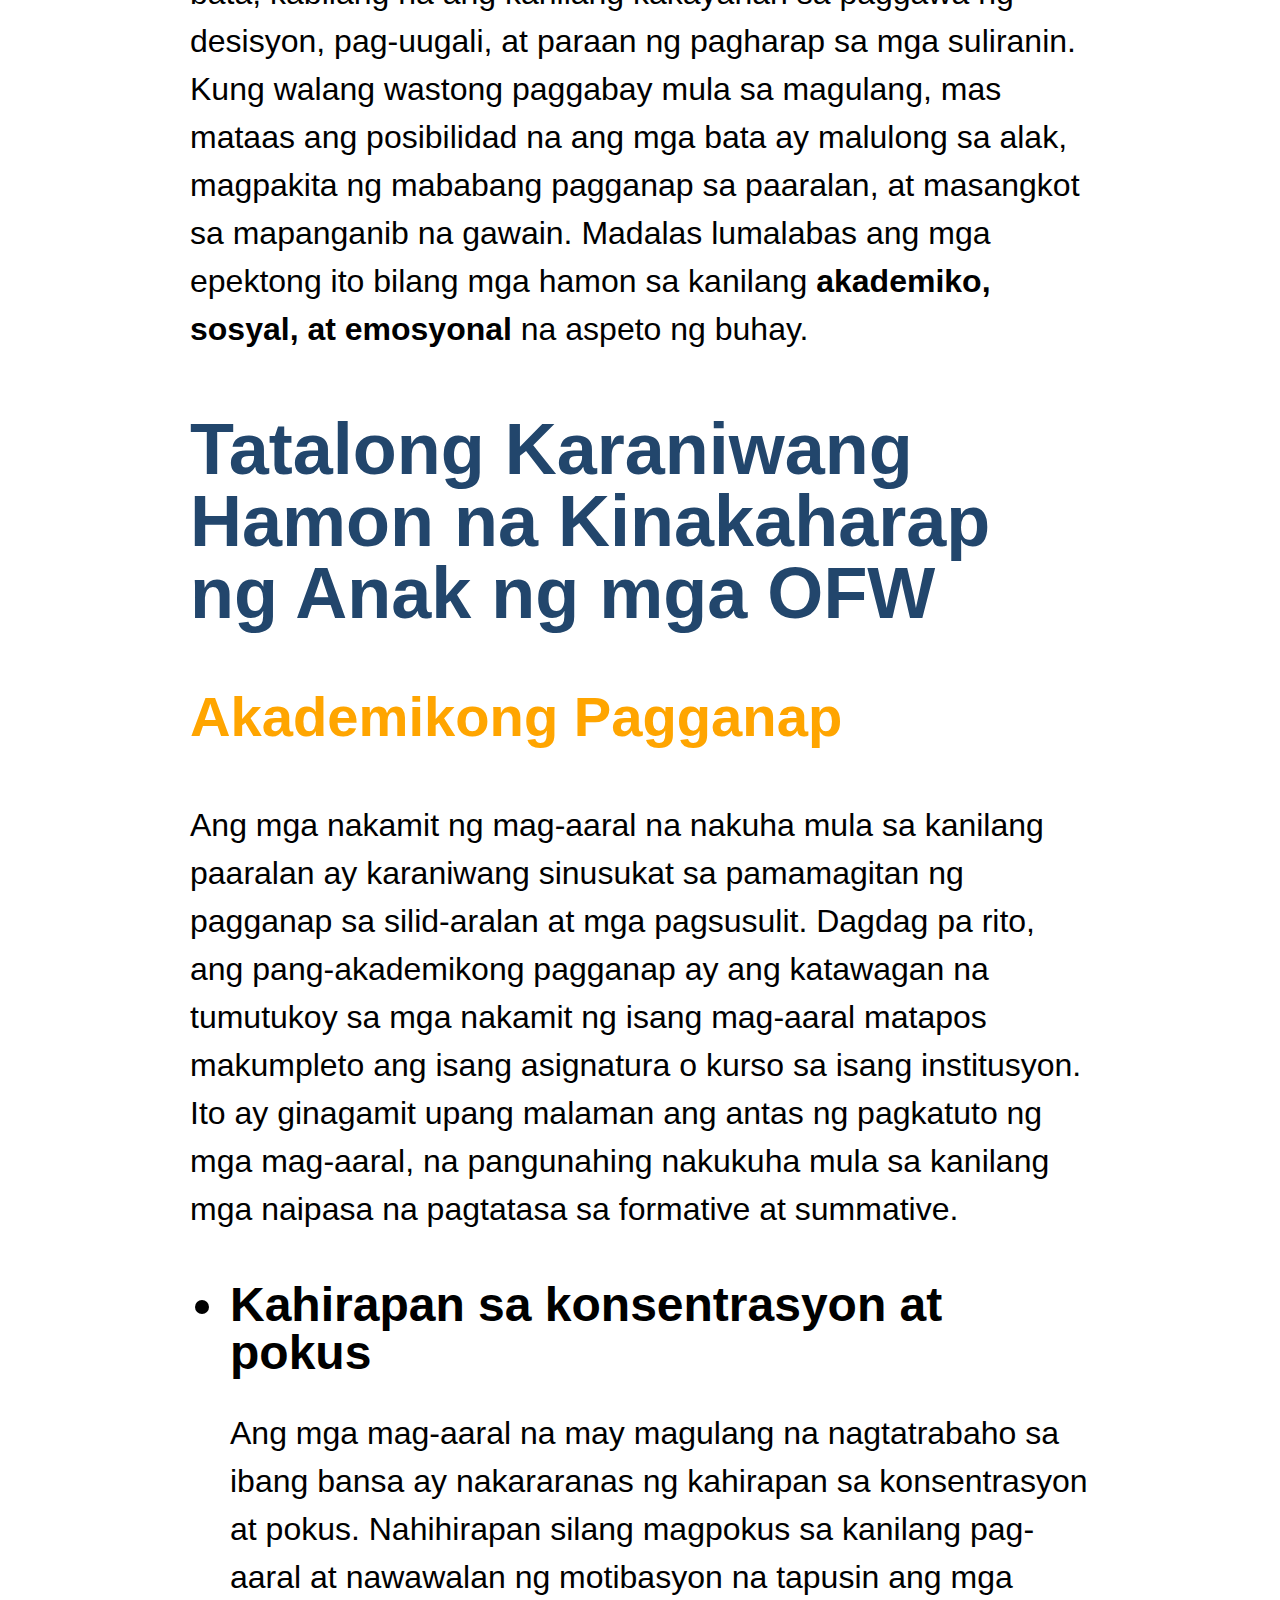
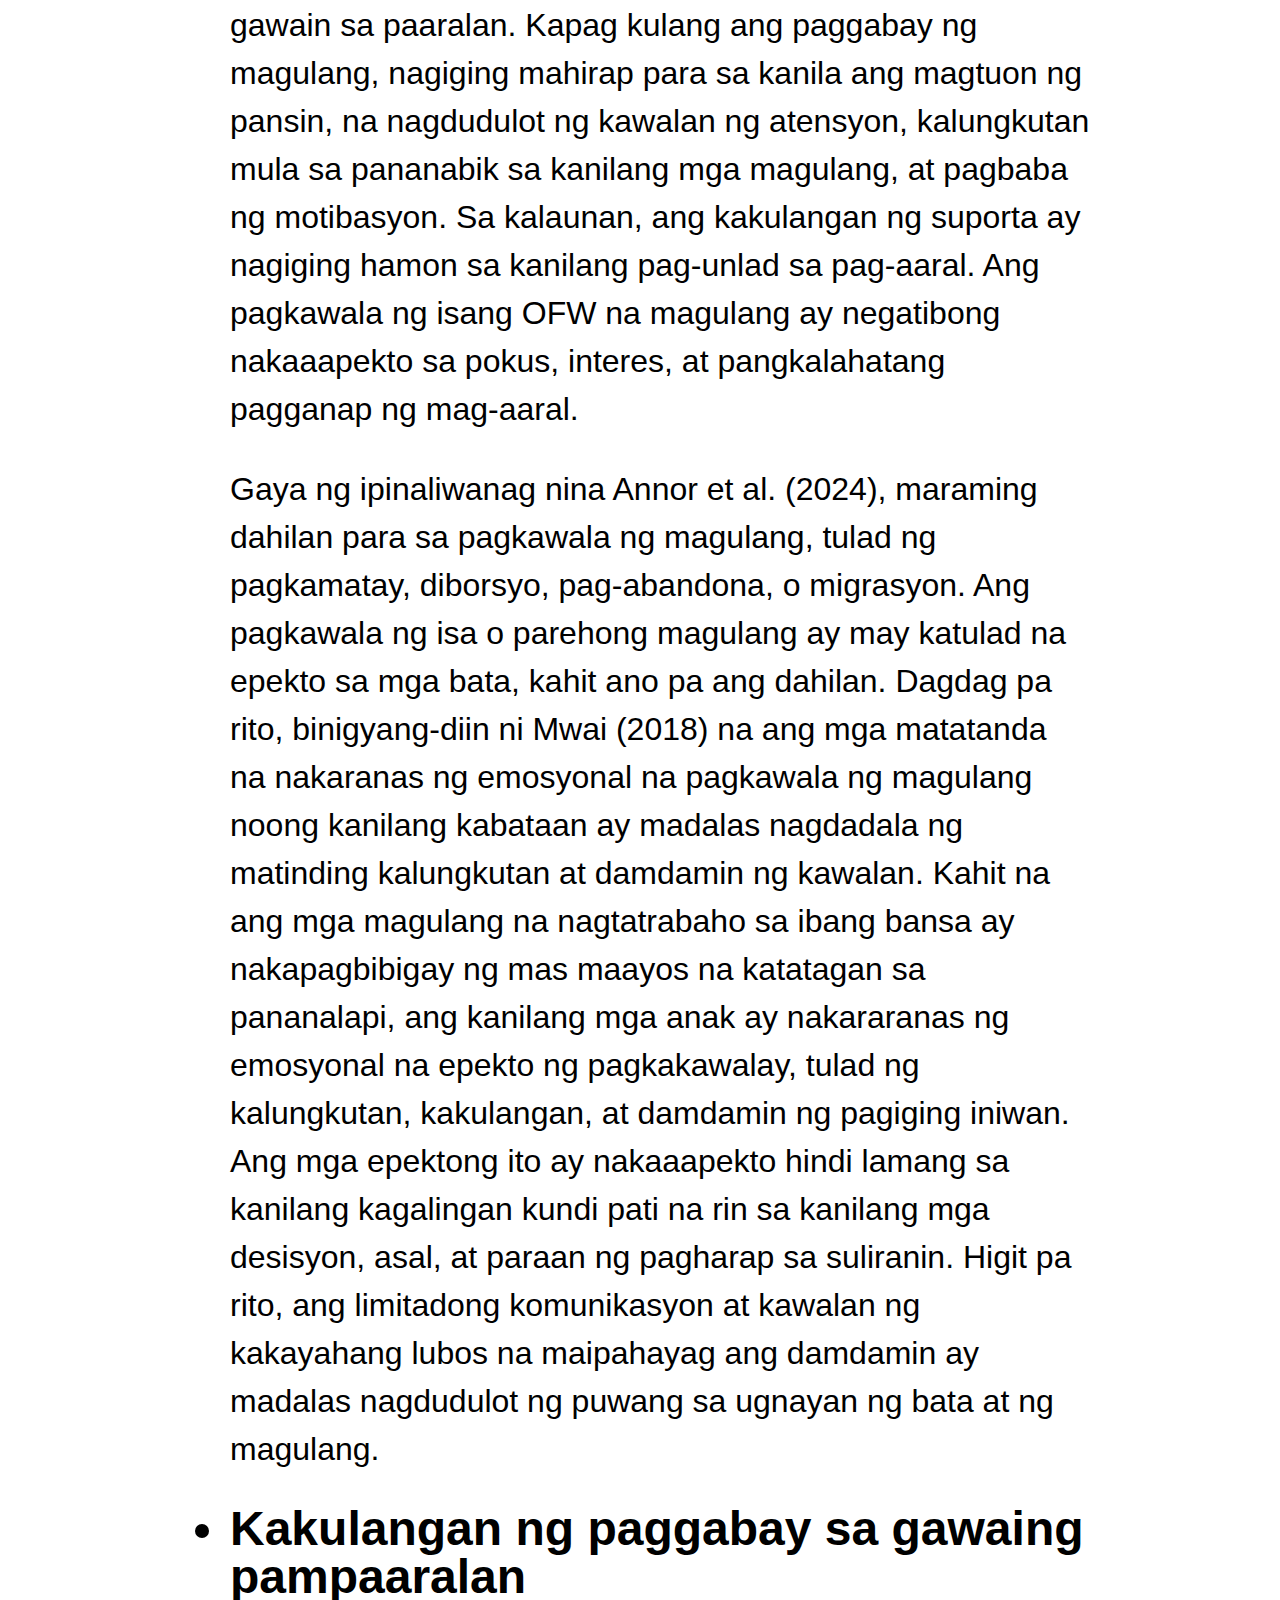
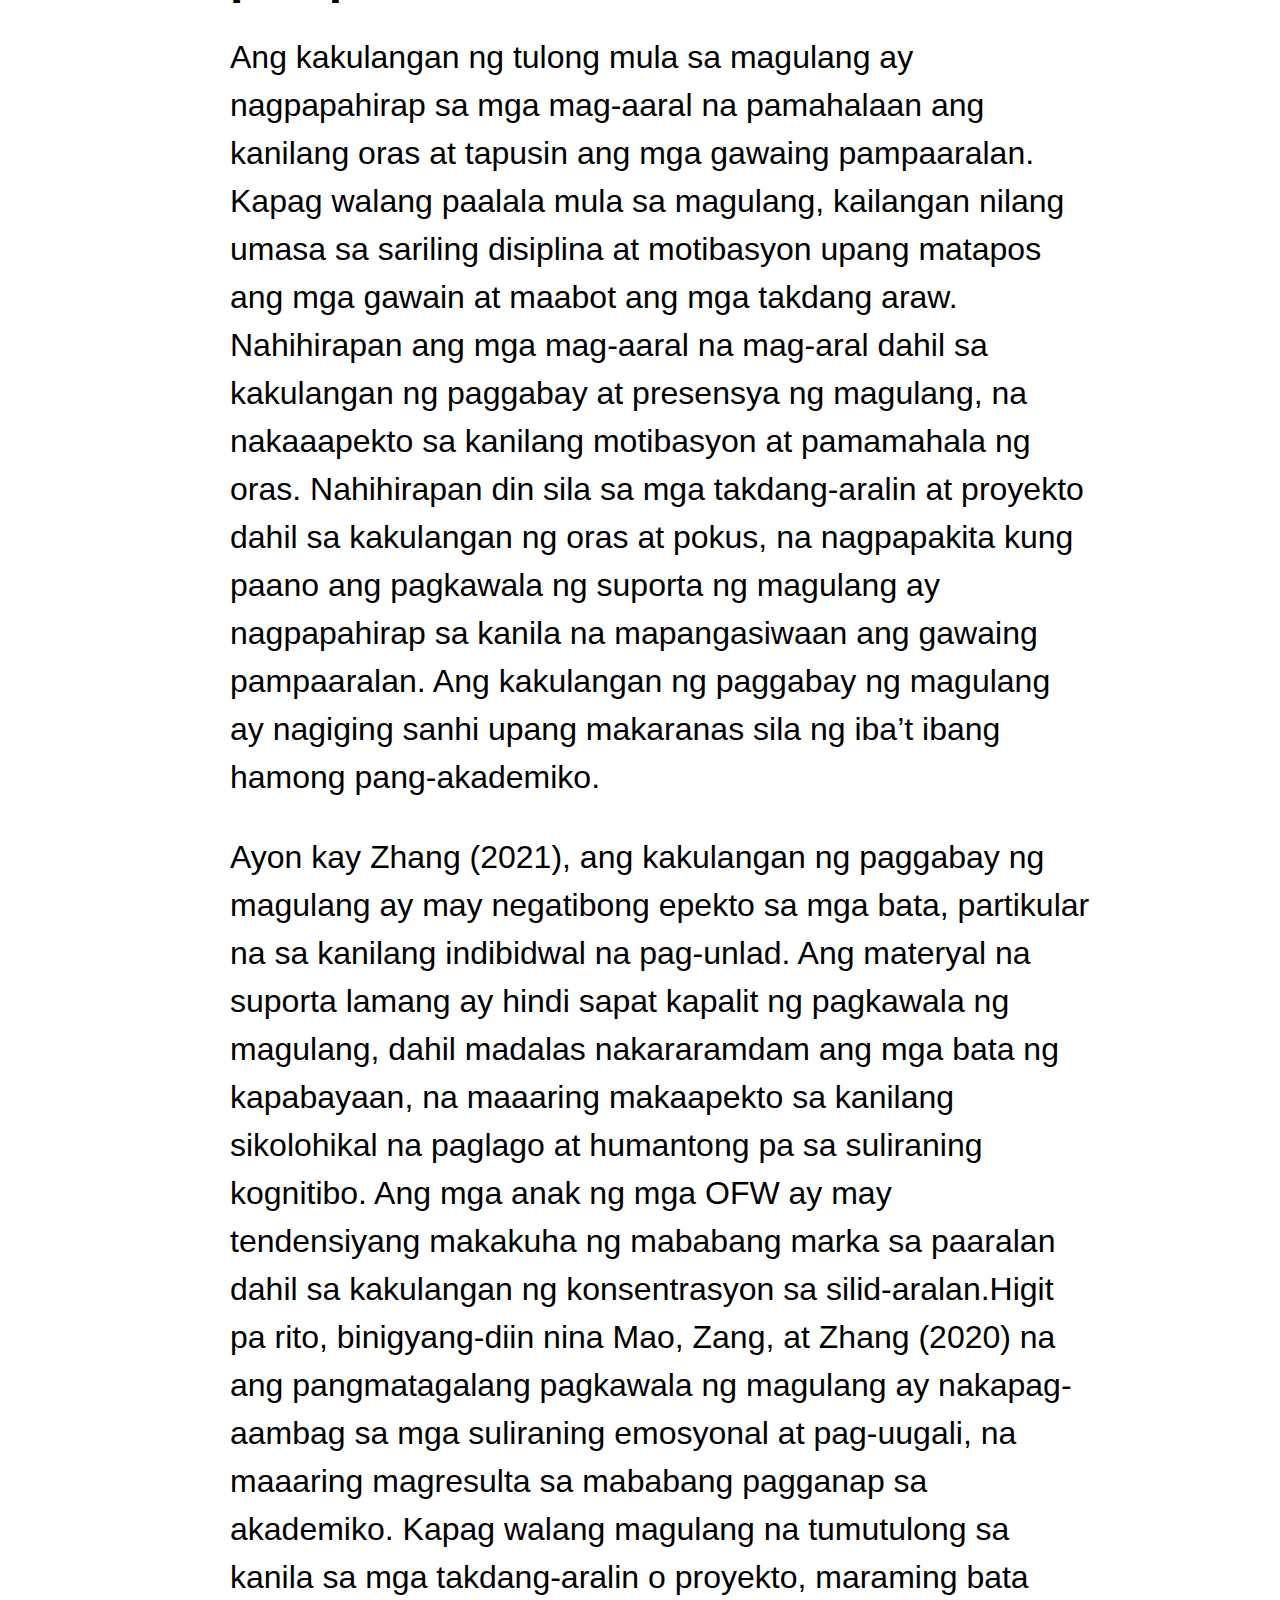
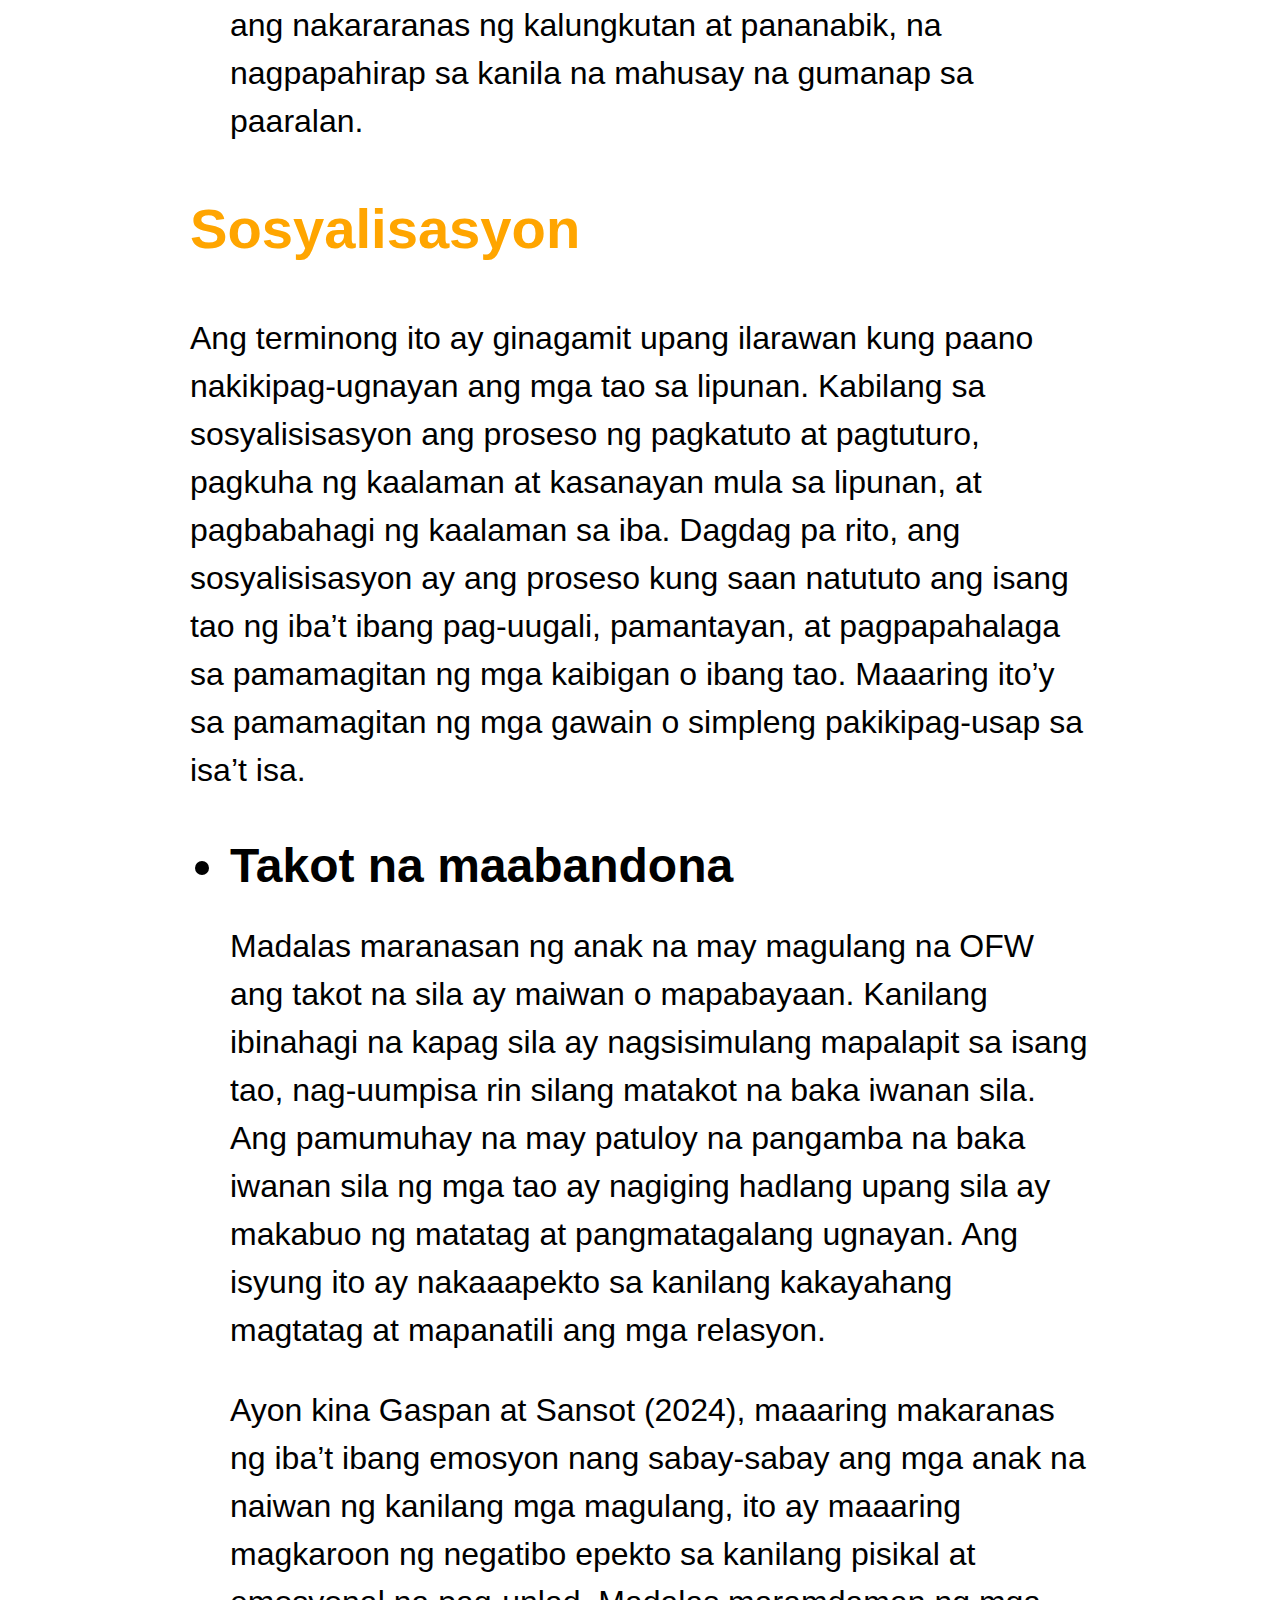
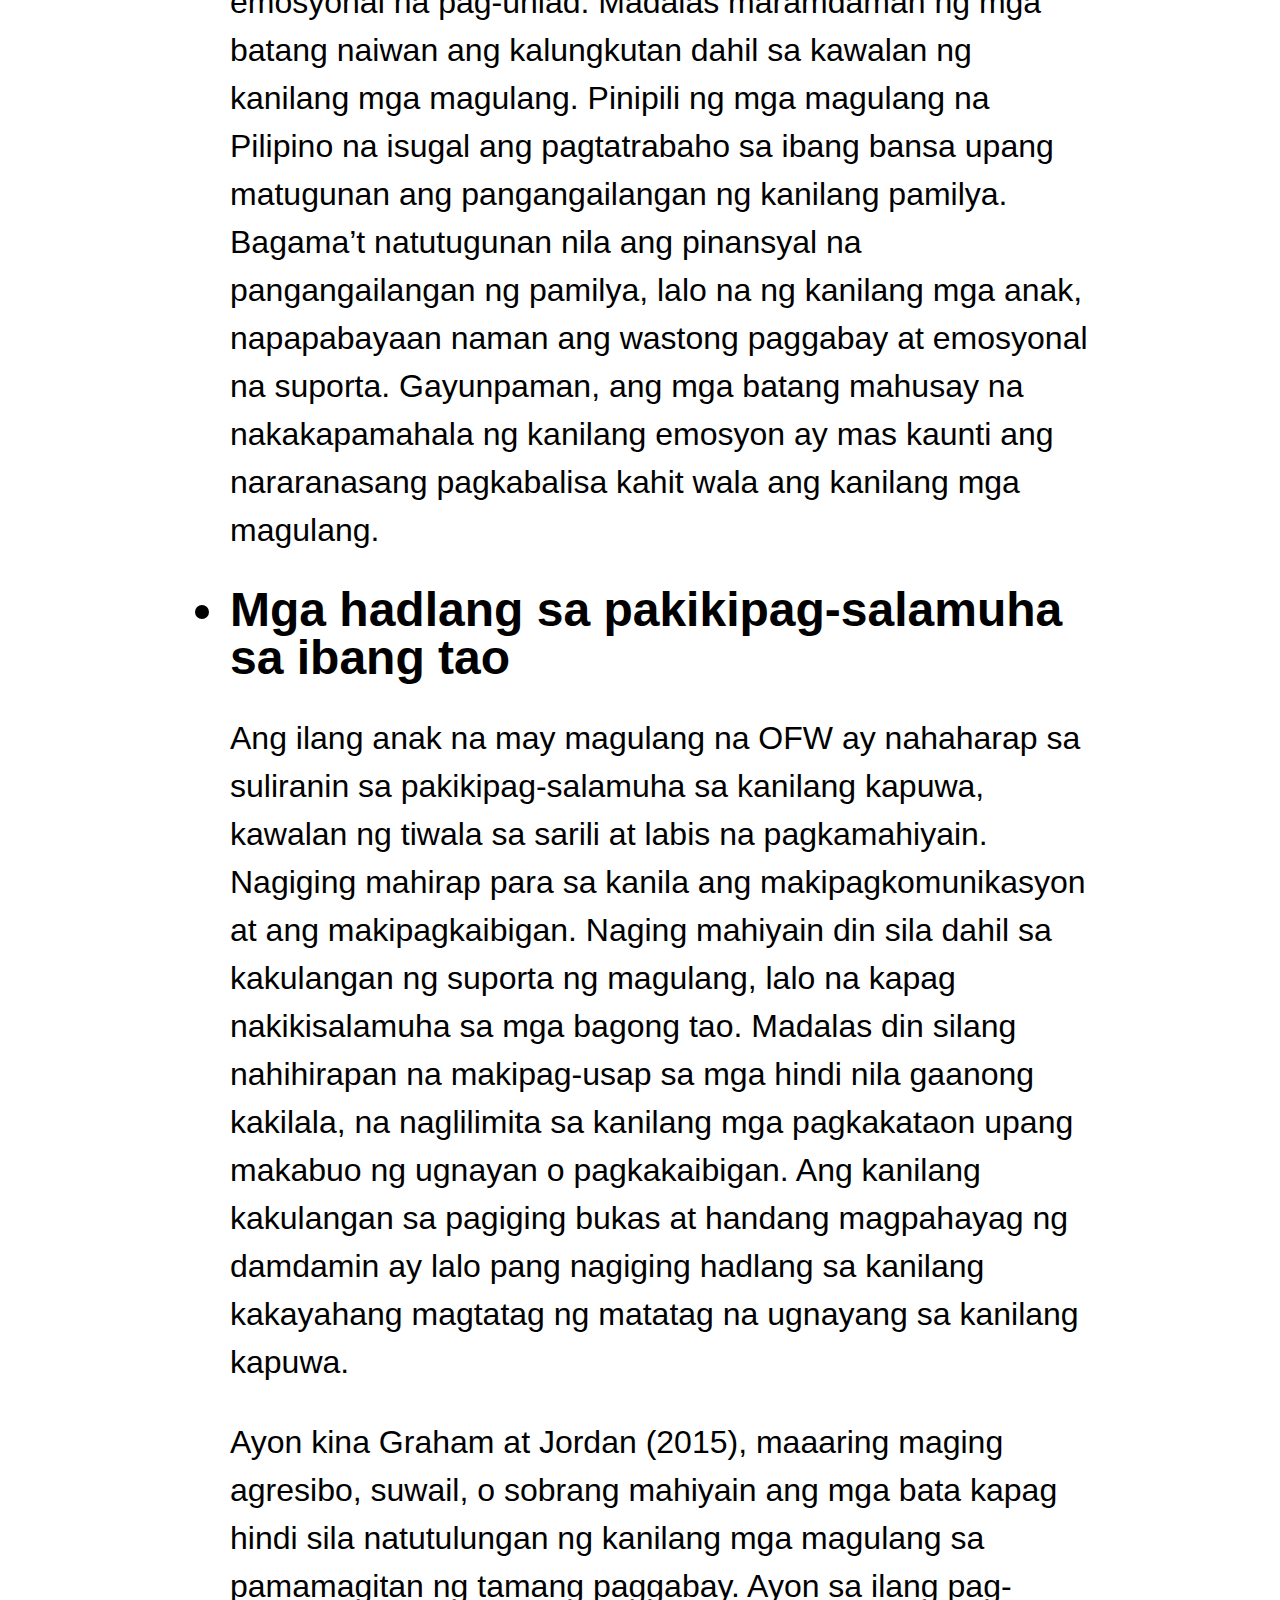
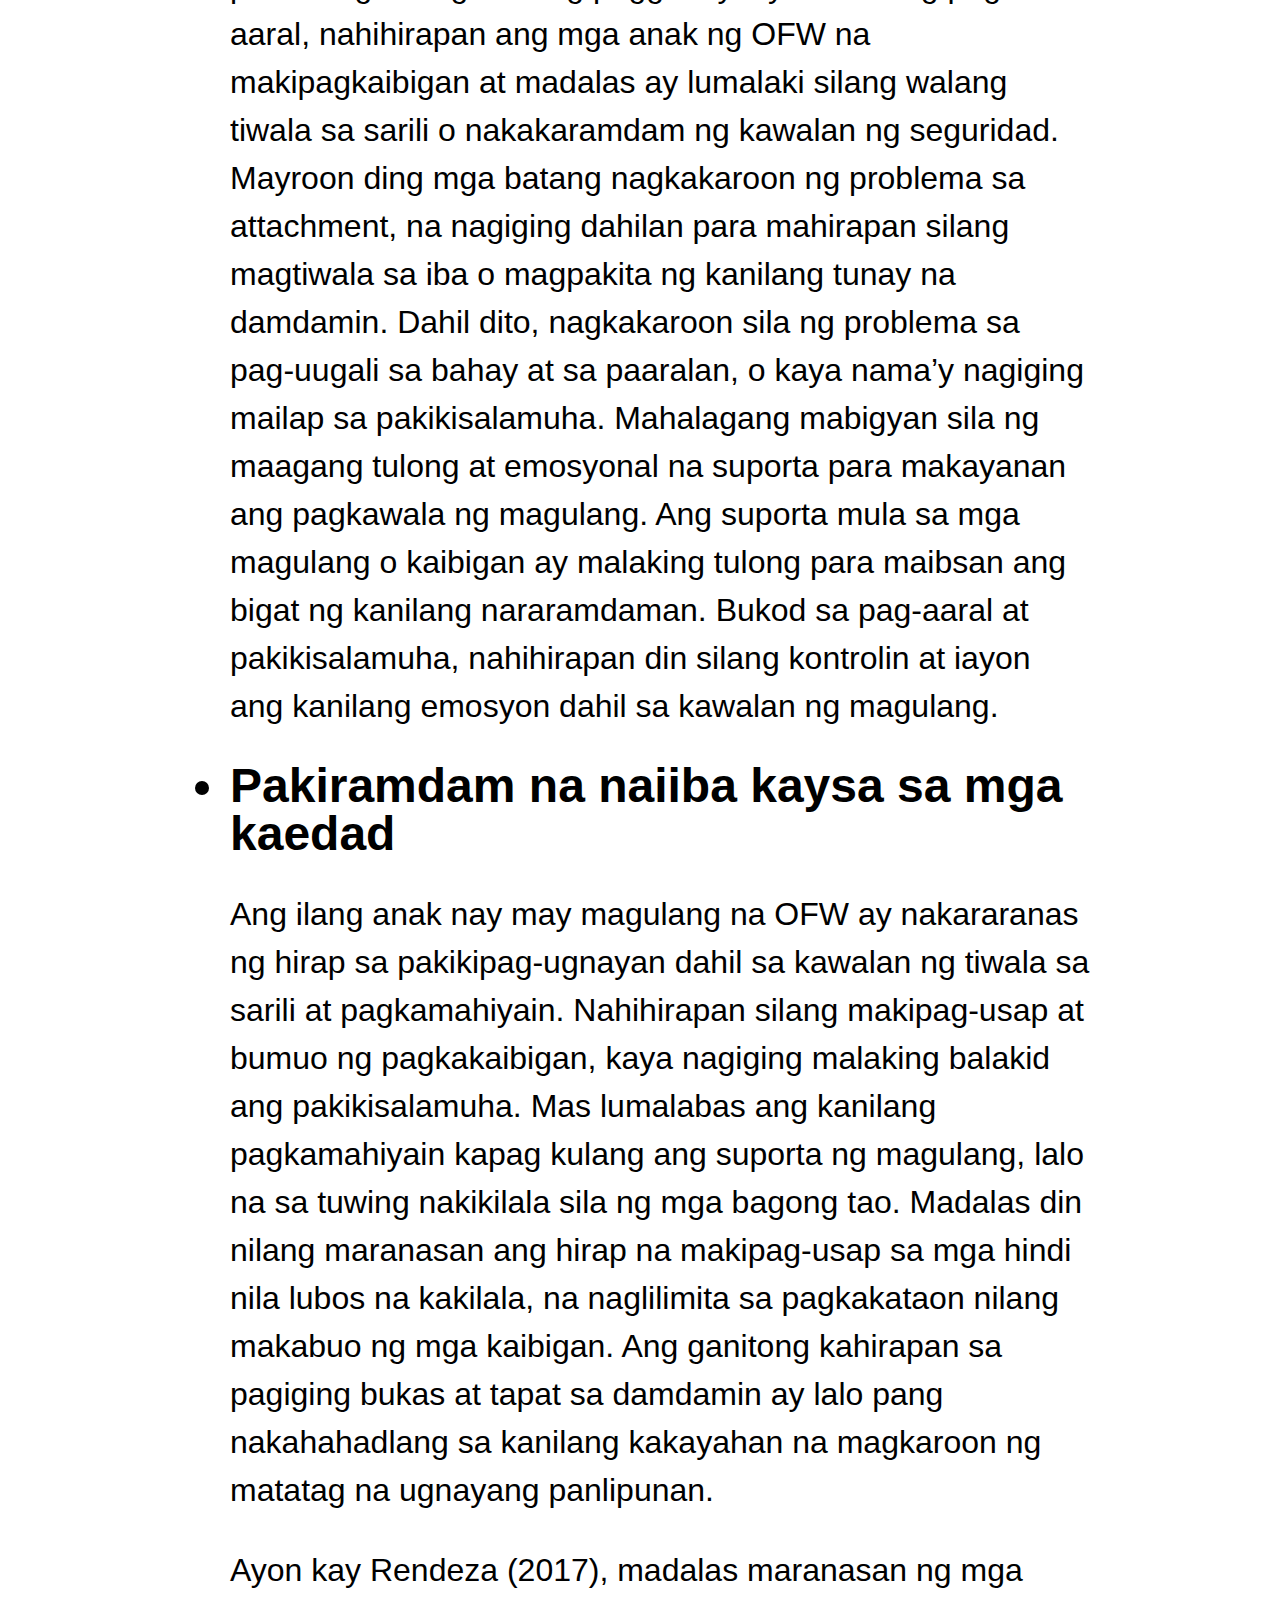
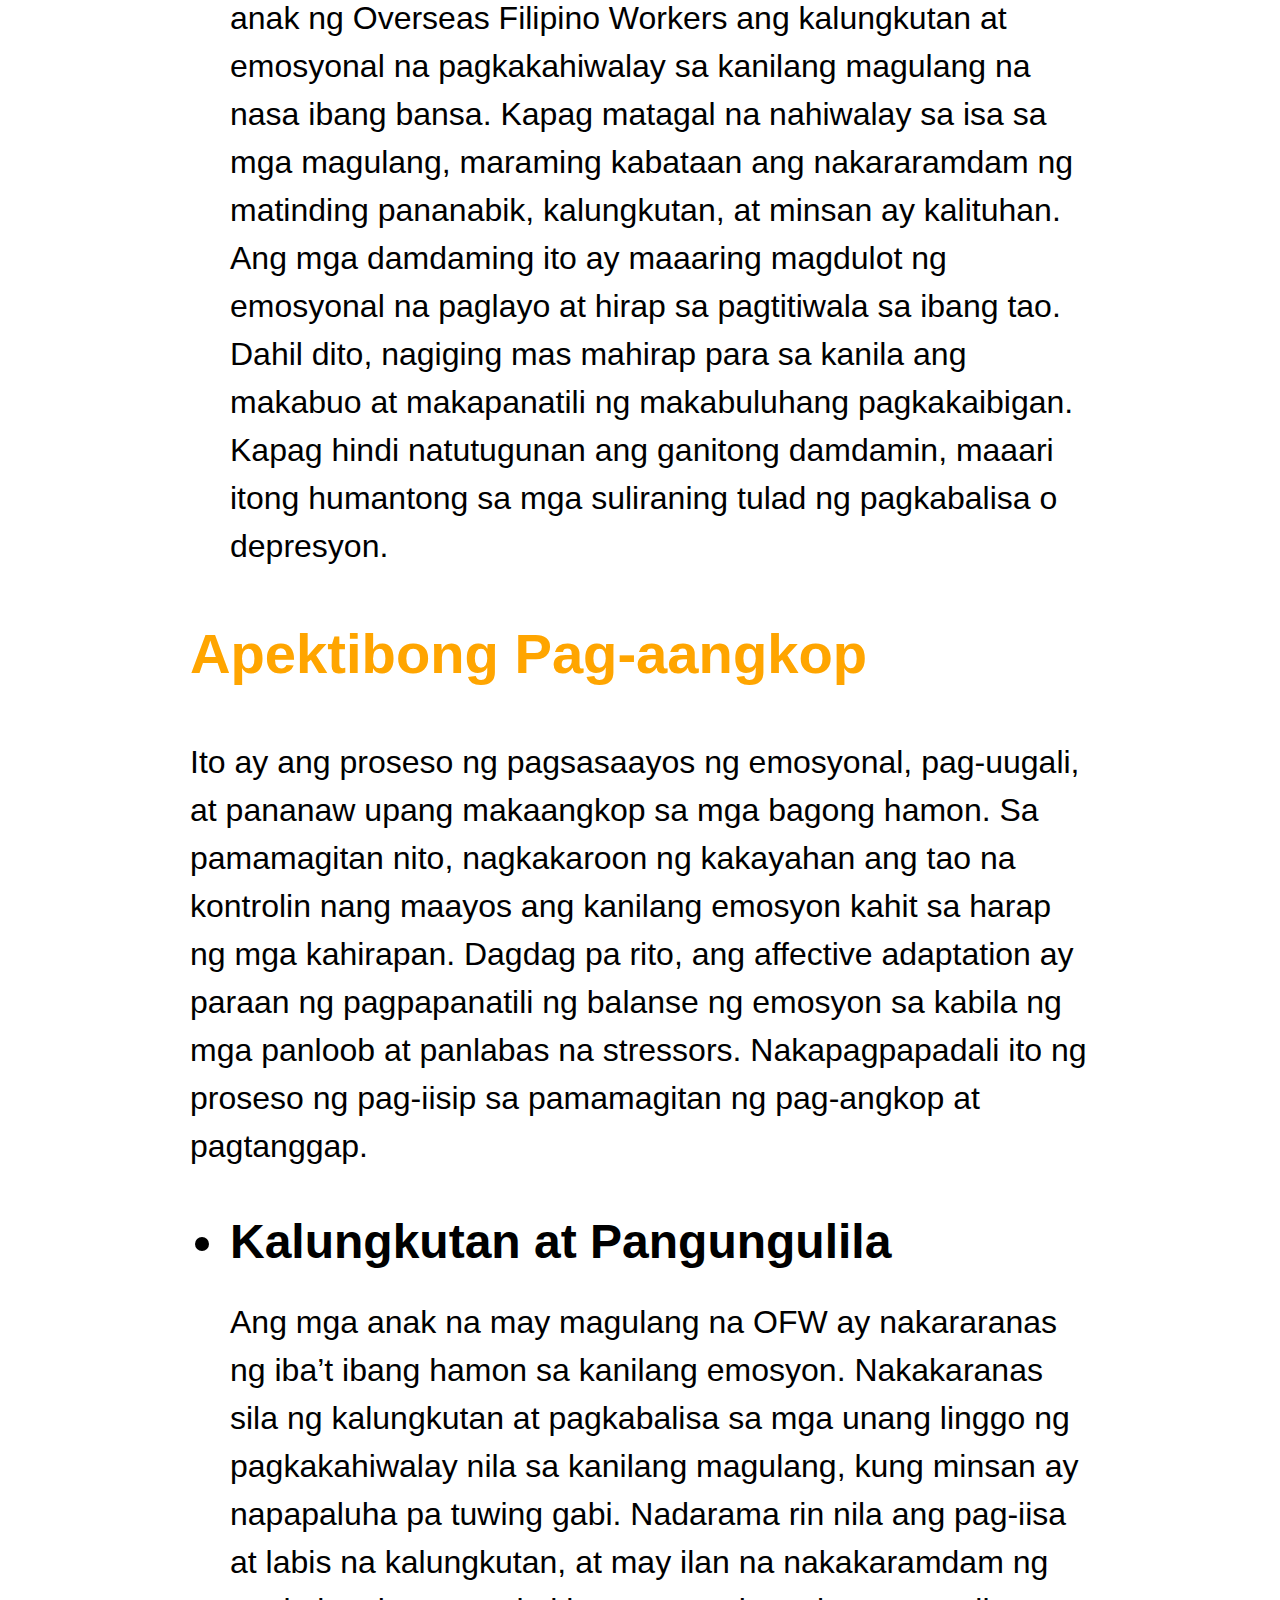
<file: page2.html>
<!DOCTYPE html>

<html>

  <head>
    <title>
      OFW Children
    </title>
    <link href="css/style.css" rel="stylesheet"> 
  </head>

  <body>
    <div class="wrapper">
      <header>
        <nav class="primary-navigation" aria-label="Primary Navigation">
          <a href="index.html">English</a>
        </nav>
      </header>
    
      <main>
        
        <h1><span class="teal-text">Pagkawala ng Magulang</span> sa Konteksto ng Pamilya ng mga OFW</h1>
          <p>
            Alyssa Nicole Aguado, Dhea Gardiola, Krizel Glorioso, Francheska Laguerta, Jaren Orig & John Lenon Plata
          </p>
          <p>
            Huling binago: 2025

          </p>
        <img src="images/OFW.png" alt="OFW">

        <section>
          <p>
            May mga batang lumaking matatag at matibay, hindi dahil nais nila, kundi dahil kinakailangan. Ang mga anak ng mga Overseas Filipino Worker (OFW) ay kabilang sa mga batang kailangang matutong tumayo sa sariling mga paa; natututo silang umasa sa sarili. Maraming magulang ang pinipiling magtrabaho sa ibang bansa upang matustusan ang pangangailangan ng kanilang pamilya, lalo na ng kanilang mga anak. Ngunit kapalit nito ang iba’t ibang hamong kinakaharap ng mga bata—sa akademiko, pakikisalamuha, at emosyonal na aspeto. Bagaman naroroon ang pagmamahal ng mga magulang, hindi kailanman magiging madali ang kanilang sitwasyon, sapagkat iba pa rin ang pagdamay na malayo kaysa sa presensiyang nararamdaman. Ang platapormang ito ay inilaan para sa mga batang naiiwan; magsisilbi itong kanilang tinig upang maibahagi ang kanilang karanasan at mga kuwento.
          </p>
        </section>

        <section>
          <h2>
            Sino ang mga Overseas Filipino Workers (OFWs)?
          </h2>
            <p>
              Ang Overseas Filipino Workers (OFWs) ay mga Pilipinong nagtatrabaho at naninirahan sa ibang bansa sa loob ng itinakdang panahon, kadalasan ay ayon sa kontratang kanilang pinasukan. Maraming pamilya, lalo na ang mga magulang, ang pinipiling mangibang-bansa upang matustusan ang pangangailangan ng kanilang mga anak at masiguro ang kanilang kinabukasan, lalo na sa harap ng kahirapan. Sa kasalukuyan, kinikilala ang <strong>Pilipinas</strong> bilang isa sa mga bansang may pinakamaraming manggagawa sa ibang bansa.
            <p>
              Kinikilala ang sipag at sakripisyo ng mga OFW, at ang kanilang mga karanasan ay nagsisilbing inspirasyon sa marami. Araw-araw nilang hinaharap ang mga hamon ng pakikisama sa ibang kultura at ang mabigat na lungkot ng pagkawalay sa kanilang pamilya. Ngunit hindi lamang sila ang dumaranas ng pagsubok, maging ang kanilang mga pamilya, lalo na ang kanilang mga anak, ay lubos ding naaapektuhan sa kanilang pagkawala.
            </p>
        </section>

        <section>
          <h2>
            Pagkawala ng Magulang Dahil sa Pagtatrabaho sa Ibaang Bansa
          </h2>
            <p>
              Mahalaga ang ginagampanang papel ng mga magulang sa paghubog ng pisikal at emosyonal na paglaki ng kanilang mga anak. Nagsisimula ang pisikal at mental na pag-unlad sa pagkabata—isang yugto na nangangailangan ng paggabay at suporta mula sa mga magulang. Gayunpaman, sa Pilipinas, tinatayang 18% ng mga bata ay naninirahan lamang kasama ang kanilang mga ina, 4% ay kasama lamang ang kanilang mga ama, at 7% naman ay pinalalaki ng kanilang mga lolo’t lola.
            </p>
            <p>
              Kadalasang dahilan ng pagkawala ng mga magulang ay ang <em>paghihiwalay, pagkamatay ng isa sa kanila, at ang pangingibang-bansa upang magtrabaho.</em> Sa Pilipinas, maraming magulang ang pinipiling humanap ng mas magandang oportunidad sa ibang bansa kaysa manatili kasama ang kanilang pamilya. Bagama’t nakatutulong ito upang matugunan ang pangangailangang pinansyal, madalas nitong naiiwan ang mga anak—sila ang higit na naaapektuhan at dumaranas ng mabibigat na emosyonal at sosyal na epekto.
            </p>
            <p>
              Ang pagkawala ng magulang ay maaaring magdulot ng negatibong epekto sa kabuuang kalagayan at pag-unlad ng bata, kabilang na ang kanilang kakayahan sa paggawa ng desisyon, pag-uugali, at paraan ng pagharap sa mga suliranin. Kung walang wastong paggabay mula sa magulang, mas mataas ang posibilidad na ang mga bata ay malulong sa alak, magpakita ng mababang pagganap sa paaralan, at masangkot sa mapanganib na gawain. Madalas lumalabas ang mga epektong ito bilang mga hamon sa kanilang <strong>akademiko, sosyal, at emosyonal</strong> na aspeto ng buhay.
            </p>
        </section>

        <section>
          <h2>
            Tatalong Karaniwang Hamon na Kinakaharap ng Anak ng mga OFW
          </h2>
            <h3>
              Akademikong Pagganap
            </h3>
              <p>
                Ang mga nakamit ng mag-aaral na nakuha mula sa kanilang paaralan ay karaniwang sinusukat sa pamamagitan ng pagganap sa silid-aralan at mga pagsusulit. Dagdag pa rito, ang pang-akademikong pagganap ay ang katawagan na tumutukoy sa mga nakamit ng isang mag-aaral matapos makumpleto ang isang asignatura o kurso sa isang institusyon. Ito ay ginagamit upang malaman ang antas ng pagkatuto ng mga mag-aaral, na pangunahing nakukuha mula sa kanilang mga naipasa na pagtatasa sa formative at summative.
              </p>
                <ul>
                  <li>
                    <strong>Kahirapan sa konsentrasyon at pokus</strong>
                      <p>
                        Ang mga mag-aaral na may magulang na nagtatrabaho sa ibang bansa ay nakararanas ng kahirapan sa konsentrasyon at pokus. Nahihirapan silang magpokus sa kanilang pag-aaral at nawawalan ng motibasyon na tapusin ang mga gawain sa paaralan. Kapag kulang ang paggabay ng magulang, nagiging mahirap para sa kanila ang magtuon ng pansin, na nagdudulot ng kawalan ng atensyon, kalungkutan mula sa pananabik sa kanilang mga magulang, at pagbaba ng motibasyon. Sa kalaunan, ang kakulangan ng suporta ay nagiging hamon sa kanilang pag-unlad sa pag-aaral. Ang pagkawala ng isang OFW na magulang ay negatibong nakaaapekto sa pokus, interes, at pangkalahatang pagganap ng mag-aaral.
                      </p> 
                      <p>
                        Gaya ng ipinaliwanag nina Annor et al. (2024), maraming dahilan para sa pagkawala ng magulang, tulad ng pagkamatay, diborsyo, pag-abandona, o migrasyon. Ang pagkawala ng isa o parehong magulang ay may katulad na epekto sa mga bata, kahit ano pa ang dahilan. Dagdag pa rito, binigyang-diin ni Mwai (2018) na ang mga matatanda na nakaranas ng emosyonal na pagkawala ng magulang noong kanilang kabataan ay madalas nagdadala ng matinding kalungkutan at damdamin ng kawalan. Kahit na ang mga magulang na nagtatrabaho sa ibang bansa ay nakapagbibigay ng mas maayos na katatagan sa pananalapi, ang kanilang mga anak ay nakararanas ng emosyonal na epekto ng pagkakawalay, tulad ng kalungkutan, kakulangan, at damdamin ng pagiging iniwan. Ang mga epektong ito ay nakaaapekto hindi lamang sa kanilang kagalingan kundi pati na rin sa kanilang mga desisyon, asal, at paraan ng pagharap sa suliranin. Higit pa rito, ang limitadong komunikasyon at kawalan ng kakayahang lubos na maipahayag ang damdamin ay madalas nagdudulot ng puwang sa ugnayan ng bata at ng magulang.
                      </p> 
                  </li>
                  <li>
                    <strong>Kakulangan ng paggabay sa gawaing pampaaralan</strong>
                      <p>
                        Ang kakulangan ng tulong mula sa magulang ay nagpapahirap sa mga mag-aaral na pamahalaan ang kanilang oras at tapusin ang mga gawaing pampaaralan. Kapag walang paalala mula sa magulang, kailangan nilang umasa sa sariling disiplina at motibasyon upang matapos ang mga gawain at maabot ang mga takdang araw. Nahihirapan ang mga mag-aaral na mag-aral dahil sa kakulangan ng paggabay at presensya ng magulang, na nakaaapekto sa kanilang motibasyon at pamamahala ng oras. Nahihirapan din sila sa mga takdang-aralin at proyekto dahil sa kakulangan ng oras at pokus, na nagpapakita kung paano ang pagkawala ng suporta ng magulang ay nagpapahirap sa kanila na mapangasiwaan ang gawaing pampaaralan. Ang kakulangan ng paggabay ng magulang ay nagiging sanhi upang makaranas sila ng iba’t ibang hamong pang-akademiko.
                      </p>
                      <p>
                        Ayon kay Zhang (2021), ang kakulangan ng paggabay ng magulang ay may negatibong epekto sa mga bata, partikular na sa kanilang indibidwal na pag-unlad. Ang materyal na suporta lamang ay hindi sapat kapalit ng pagkawala ng magulang, dahil madalas nakararamdam ang mga bata ng kapabayaan, na maaaring makaapekto sa kanilang sikolohikal na paglago at humantong pa sa suliraning kognitibo. Ang mga anak ng mga OFW ay may tendensiyang makakuha ng mababang marka sa paaralan dahil sa kakulangan ng konsentrasyon sa silid-aralan.Higit pa rito, binigyang-diin nina Mao, Zang, at Zhang (2020) na ang pangmatagalang pagkawala ng magulang ay nakapag-aambag sa mga suliraning emosyonal at pag-uugali, na maaaring magresulta sa mababang pagganap sa akademiko. Kapag walang magulang na tumutulong sa kanila sa mga takdang-aralin o proyekto, maraming bata ang nakararanas ng kalungkutan at pananabik, na nagpapahirap sa kanila na mahusay na gumanap sa paaralan.
                      </p>
                  </li>
                </ul>
            <h3>
              Sosyalisasyon
            </h3>
              <p>
               Ang terminong ito ay ginagamit upang ilarawan kung paano nakikipag-ugnayan ang mga tao sa lipunan. Kabilang sa sosyalisisasyon ang proseso ng pagkatuto at pagtuturo, pagkuha ng kaalaman at kasanayan mula sa lipunan, at pagbabahagi ng kaalaman sa iba. Dagdag pa rito, ang sosyalisisasyon ay ang proseso kung saan natututo ang isang tao ng iba’t ibang pag-uugali, pamantayan, at pagpapahalaga sa pamamagitan ng mga kaibigan o ibang tao. Maaaring ito’y sa pamamagitan ng mga gawain o simpleng pakikipag-usap sa isa’t isa.
              </p>
                <ul>
                  <li>
                    <strong>Takot na maabandona</strong>
                      <p>
                        Madalas maranasan ng anak na may magulang na OFW ang takot na sila ay maiwan o mapabayaan. Kanilang ibinahagi na kapag sila ay nagsisimulang mapalapit sa isang tao, nag-uumpisa rin silang matakot na baka iwanan sila. Ang pamumuhay na may patuloy na pangamba na baka iwanan sila ng mga tao ay nagiging hadlang upang sila ay makabuo ng matatag at pangmatagalang ugnayan. Ang isyung ito ay nakaaapekto sa kanilang kakayahang magtatag at mapanatili ang mga relasyon.
                      </p> 
                      <p>
                        Ayon kina Gaspan at Sansot (2024), maaaring makaranas ng iba’t ibang emosyon nang sabay-sabay ang mga anak na naiwan ng kanilang mga magulang, ito ay maaaring magkaroon ng negatibo epekto sa kanilang pisikal at emosyonal na pag-unlad. Madalas maramdaman ng mga batang naiwan ang kalungkutan dahil sa kawalan ng kanilang mga magulang. Pinipili ng mga magulang na Pilipino na isugal ang pagtatrabaho sa ibang bansa upang matugunan ang pangangailangan ng kanilang pamilya. Bagama’t natutugunan nila ang pinansyal na pangangailangan ng pamilya, lalo na ng kanilang mga anak, napapabayaan naman ang wastong paggabay at emosyonal na suporta. Gayunpaman, ang mga batang mahusay na nakakapamahala ng kanilang emosyon ay mas kaunti ang nararanasang pagkabalisa kahit wala ang kanilang mga magulang.
                      </p> 
                  </li>
                  <li>
                    <strong>Mga hadlang sa pakikipag-salamuha sa ibang tao</strong>
                      <p>
                        Ang ilang anak na may magulang na OFW ay nahaharap sa suliranin sa pakikipag-salamuha sa kanilang kapuwa, kawalan ng tiwala sa sarili at labis na pagkamahiyain. Nagiging mahirap para sa kanila ang makipagkomunikasyon at ang makipagkaibigan. Naging mahiyain din sila dahil sa kakulangan ng suporta ng magulang, lalo na kapag nakikisalamuha sa mga bagong tao. Madalas din silang nahihirapan na makipag-usap sa mga hindi nila gaanong kakilala, na naglilimita sa kanilang mga pagkakataon upang makabuo ng ugnayan o pagkakaibigan. Ang kanilang kakulangan sa pagiging bukas at handang magpahayag ng damdamin ay lalo pang nagiging hadlang sa kanilang kakayahang magtatag ng matatag na ugnayang sa kanilang kapuwa.
                      </p>
                      <p>
                        Ayon kina Graham at Jordan (2015), maaaring maging agresibo, suwail, o sobrang mahiyain ang mga bata kapag hindi sila natutulungan ng kanilang mga magulang sa pamamagitan ng tamang paggabay. Ayon sa ilang pag-aaral, nahihirapan ang mga anak ng OFW na makipagkaibigan at madalas ay lumalaki silang walang tiwala sa sarili o nakakaramdam ng kawalan ng seguridad. Mayroon ding mga batang nagkakaroon ng problema sa attachment, na nagiging dahilan para mahirapan silang magtiwala sa iba o magpakita ng kanilang tunay na damdamin. Dahil dito, nagkakaroon sila ng problema sa pag-uugali sa bahay at sa paaralan, o kaya nama’y nagiging mailap sa pakikisalamuha. Mahalagang mabigyan sila ng maagang tulong at emosyonal na suporta para makayanan ang pagkawala ng magulang. Ang suporta mula sa mga magulang o kaibigan ay malaking tulong para maibsan ang bigat ng kanilang nararamdaman. Bukod sa pag-aaral at pakikisalamuha, nahihirapan din silang kontrolin at iayon ang kanilang emosyon dahil sa kawalan ng magulang.
                      </p>
                  </li>
                  <li>
                    <strong>Pakiramdam na naiiba kaysa sa mga kaedad</strong>
                      <p>
                        Ang ilang anak nay may magulang na OFW ay nakararanas ng hirap sa pakikipag-ugnayan dahil sa kawalan ng tiwala sa sarili at pagkamahiyain. Nahihirapan silang makipag-usap at bumuo ng pagkakaibigan, kaya nagiging malaking balakid ang pakikisalamuha. Mas lumalabas ang kanilang pagkamahiyain kapag kulang ang suporta ng magulang, lalo na sa tuwing nakikilala sila ng mga bagong tao. Madalas din nilang maranasan ang hirap na makipag-usap sa mga hindi nila lubos na kakilala, na naglilimita sa pagkakataon nilang makabuo ng mga kaibigan. Ang ganitong kahirapan sa pagiging bukas at tapat sa damdamin ay lalo pang nakahahadlang sa kanilang kakayahan na magkaroon ng matatag na ugnayang panlipunan.
                      </p>
                      <p>
                        Ayon kay Rendeza (2017), madalas maranasan ng mga anak ng Overseas Filipino Workers ang kalungkutan at emosyonal na pagkakahiwalay sa kanilang magulang na nasa ibang bansa. Kapag matagal na nahiwalay sa isa sa mga magulang, maraming kabataan ang nakararamdam ng matinding pananabik, kalungkutan, at minsan ay kalituhan. Ang mga damdaming ito ay maaaring magdulot ng emosyonal na paglayo at hirap sa pagtitiwala sa ibang tao. Dahil dito, nagiging mas mahirap para sa kanila ang makabuo at makapanatili ng makabuluhang pagkakaibigan. Kapag hindi natutugunan ang ganitong damdamin, maaari itong humantong sa mga suliraning tulad ng pagkabalisa o depresyon.
                      </p>
                  </li>
                </ul>
            <h3>
              Apektibong Pag-aangkop
            </h3>
              <p>
               Ito ay ang proseso ng pagsasaayos ng emosyonal, pag-uugali, at pananaw upang makaangkop sa mga bagong hamon. Sa pamamagitan nito, nagkakaroon ng kakayahan ang tao na kontrolin nang maayos ang kanilang emosyon kahit sa harap ng mga kahirapan. Dagdag pa rito, ang affective adaptation ay paraan ng pagpapanatili ng balanse ng emosyon sa kabila ng mga panloob at panlabas na stressors. Nakapagpapadali ito ng proseso ng pag-iisip sa pamamagitan ng pag-angkop at pagtanggap.
              </p>
                <ul>
                  <li>
                    <strong>Kalungkutan at Pangungulila</strong>
                      <p>
                        Ang mga anak na may magulang na OFW ay nakararanas ng iba’t ibang hamon sa kanilang emosyon. Nakakaranas sila ng kalungkutan at pagkabalisa sa mga unang linggo ng pagkakahiwalay nila sa kanilang magulang, kung minsan ay napapaluha pa tuwing gabi. Nadarama rin nila ang pag-iisa at labis na kalungkutan, at may ilan na nakakaramdam ng pagkainggit sa mga kaklaseng may kumpletong pamilya. Malinaw rin ang damdamin ng pagiging naiwan at hindi kumpleto kapag wala ang isang magulang. Ipinapakita ng mga natuklasang ito na ang pagkawala ng isang magulang ay may matinding epekto sa emosyon ng bata, lalo na sa kanilang pagkakakilanlan at emosyonal na katatagan.
                      </p> 
                      <p>
                        Ayon kina Capol et al. (2024), kahit na umuunlad ang ekonomiya ng Pilipinas, mas pinipili pa rin ng maraming magulang na Pilipino na magtrabaho sa ibang bansa at iwan ang kanilang mga anak sa pangangalaga ng ibang kamag-anak. Dahil sa ganitong kalagayan, maaaring maranasan ng mga bata ang mga hindi agad nakikitang suliranin sa emosyon; unti-unti nilang natututunang pigilan ang kanilang nararamdaman at tiisin ito nang tahimik. Kapag ang isang magulang ay umalis upang magtrabaho sa ibang bansa, maaari itong magdulot ng iba’t ibang matinding emosyon gaya ng kalungkutan, stress, at panghihina ng loob. Gayunpaman, hindi tuluyang nawawala ang mga damdaming ito; sa halip, natututo ang mga bata na makibagay at iakma ang kanilang emosyon sa sitwasyon, hanggang sa unti-unting nababawasan ang bigat ng kanilang pangungulila o pagkadama ng pagkawala.
                      </p> 
                  </li>
                  <li>
                    <strong>Magkahalong Emosyon ng Kalungkutan at Inspirasyon</strong>
                      <p>
                        Nakakaramdam ng kalungkutan at pangungulila ang mga anak n may magulang na OFW tuwing may espesyal na okasyon tulad ng kaarawan at mga pista opisyal. Sa kabila ng ganitong damdamin, ipinapahayag din nila ang kanilang pagmamalaki sa sakripisyo at pagsusumikap ng kanilang mga magulang sa ibang bansa, na nagiging inspirasyon para sa kanila. May ilang bata na nalulungkot kapag naiisip ang mga hirap na pinagdaraanan ng kanilang mga magulang, subalit natututo silang humugot ng motibasyon mula sa mga sakripisyong ginagawa para sa kanilang kinabukasan.
                      </p>
                      <p>
                        Ayon kina Gaspan at Sasot (2024), ang mga batang naiiwan ay maaaring makaranas ng iba’t ibang emosyon nang sabay-sabay, at maaari itong makaapekto sa kanilang pisikal at emosyonal na pag-unlad dahil sa kawalan ng mga magulang. Madalas silang makaramdam ng kalungkutan at tila napapabayaan. Sa hangarin ng mga magulang na masuportahan ang kanilang pamilya, pinipili nilang mangibang-bansa upang magtrabaho. Bagama’t natutugunan nila ang pinansyal na pangangailangan ng pamilya, lalo na ng kanilang mga anak, nagkukulang naman sila sa pagbibigay ng tamang emosyonal na suporta at paggabay. Gayunpaman, ang mga batang mahusay na nakokontrol ang kanilang emosyon ay mas madalas nakararanas ng mas mababang antas ng pagkabalisa kahit wala ang kanilang mga magulang.
                      </p>
                  </li>
                  <li>
                    <strong>Pagnanais sa presensya ng magulang</strong>
                      <p>
                        Malaki ang nagiging epekto ng pagkawala ng isang magulang sa mga bata. Kailangan nila ang kalinga at presensya ng kanilang magulang bilang bahagi ng kanilang paglaki at madalas nila itong hinahanap. Ipinapakita nito na naaapektuhan ang emosyonal na pangangailangan ng bata kapag wala ang magulang upang magbigay ng suporta at pagmamahal.
                      </p>
                      <p>
                        Ayon kay Alcaide et al. (2024), maraming Pilipino ang pinipiling magtrabaho sa ibang bansa dahil sa kakulangan ng oportunidad at mababang kita sa Pilipinas. Nakakapagbigay sila ng pinansyal na suporta sa kanilang mga anak, ngunit nagkukulang sila sa pagbibigay ng emosyonal na suporta, kaya’t napipilitan ang mga bata na umasa sa kanilang sarili. Karamihan sa mga anak ng OFW sa Pilipinas ay nakakaranas ng mental na paghihirap; lalo silang nagiging mas mahina laban sa depresyon dahil sa pisikal na pagkawala ng kanilang mga magulang. Maaari rin silang makaramdam ng kalungkutan, pangungulila, at pag-iisa. Mahalaga na maunawaan ang mga damdaming ito dahil may direktang epekto ito sa kabuuang kalagayan ng mga bata; ang pagkakaroon ng magulang na OFW ay maaaring magdala ng parehong positibo at negatibong epekto.
                      </p>
                  </li>
                </ul>
        </section>

        <section>
          <h2>
            Epekto ng Pagkawala ng Magulang sa Personal na Pag-unlad ng mga Anak ng OFW
          </h2>
              <ul>
                <li>
                  <strong>Pagkatuto ng kalayaan, habang hinaharap ang kalungkutan</strong>
                    <p>
                      Ang pag-alis ng magulang na OFW ay may dalawang epekto sa mga anak, ang positibo at negatibong epekto. Sa positibo , naibababa nito ang kahirapan sa pera ng pamilya, natututo ang mga bata na umasa sa sarili, at nagiging mas responsable at may sariling sikap. Sa negatibo naman, nagdudulot ito ng pangungulila, at matinding paghahanap sa yakap at gabay ng magulang.
                    </p> 
                    <p>
                      Ayon sa Unicef (2017), ang kawalan ng magulang ay may malaking epekto sa kabuuang pag-unlad ng bata, lalo na’t limitado ang tamang gabay at suportang emosyonal. Ang matagal na pagkakawalay ng magulang sa kanilang anak ay nagdudulot ng matinding kalungkutan, pag-iisa, at pakiramdam na pinabayaan na maaaring magdulot ng pinsala sa kanilang pag-aaral, pakikisalamuha, at kapanatagan ng damdamin. Dagdag pa rito, ayon kay Ramos (2020), ang pag-alis ng magulang ay nagdudulot ng maraming suliranin sa mga batang naiwan. Bagama’t maaari silang maging independent, at madalas silang madaling maimpluwensyahan ng ibang tao. Sa kalaunan, marami sa kanila ang nakakapagtapos at nakakahanap ng maayos na trabaho, habang ang iba'y nahihirapang umasenso dahil sa kawalan ng gabay.
                    </p> 
                </li>
                <li>
                  <strong>Responsibilidad at katatagan sa gitna ng pag-iisa</strong>
                    <p>
                      Ang mga sakripisyo ng magulang na OFW ang nagbibigay inspirasyon sa mga anak na maging mas responsable, na nagpapaunlad ng kanilang sense of responsibility at tibay sa pang-araw-araw na buhay. Subalit, sa kabila ng mga positibong ito, patuloy pa ring dala nila ang kalungkutan , pangungulila, at mabigat na emosyon dulot ng pagkawala ng magulang, lalo na sa mga espesyal na okasyon o sandaling dapat sana’y kasama ang pamilya.
                    </p>
                    <p>
                      Ayon kay Capol et al. (2024), ang mga batang naiwan ay madalas makaranas ng matinding pakiramdam ng pag-iisa, pangungulila, pagkaligta, at kawalan, pati na rin ang posibleng mga panganib sa kalusugan. Kahit punô ng materyal na pangangailangan ang mga magulang, nananatili ang emosyonal na paghihiwalay sa pagitan ng mga anak at magulang na nagpapatunay na hindi kayang punan ng salapi ang puwang ng pagmamahal. Samantala, ayon kay Abenir (2019), naipakita ng mga naunang pag-aaral na mas malaki ang hamon para sa mga batang naiwan kapag ang ina o pangunahing tagapag-alaga ang nasa malayo. Subalit, ang paghihiwalay ng pamilya ay nagdulot ng magkahalong positibk at negatibong epekto. Sa kabila ng sakit, natuto ang mga bata na magpakamatatag. Kahit mananatili ang kahinaan dulot ng pagkawala ng magulang, patuloy silang nagsisikap na buuin ang sarili at harapin ang buhay nang walang sawang pag-asa.
                    </p>
                </li>
                <li>
                  <strong>May motibasyon dahil sa sakripisyo ng magulang, ngunit may pangungulila sa pag-aaruga</strong>
                    <p>
                      Ang mga sakripisyo ng magulang na OFW ang nagiging inspirasyon para mas pagsikapan ng mga anak ang pag-aaral at maging mahusay. Ang pagpapahalagang ito sa edukasyon ang nagbibigay inspirasyon sa kanila na maging mas pursigido sa kanilang mga gawain sa paaralan. Subalit, ang kawalan ng kalinga at presensya ng magulang, lalo na ng ina, ay nagdudulot din ng mga pagsubok. Kapag walang sapat na suporta, nahihirapan ang mga bata na tugunan ang kanilang mga pangangailangan sa pag-aaral na nagpapakita kung paano magkasabay na umiiral ang determinasyon at paghihirap sa kanilang edukasyon.
                    </p>
                    <p>
                      Ayon kay Lobos et al. (2019), ang pagkawala ng magulang ay nagdudulot ng pangungulila at matinding pananabik na maranasan ang pagmamahal at pag-aaruga nito. Apektado rin ang kanilang kalusugang pangkaisipan, paggawa ng desisyon, pag-uugali, at kakayahang harapin ang mga hamon sa buhay. Samantala, ayon kay Basco et al. (2025), ang mga batang may magulang na OFW ay kadalasang lumalaki nang may bigat ng loob sa sakripisyo ng kanilang magulang. Ito ang nagbibigay inspirasyon sa kanila na magsumikap at makamit ang mataas na tagumpay sa pag-aaral. Subalit, ang labis na pressure na ito ay maaari ring magbunga ng stress, pagkabalisa, at pakiramdam ng pagkalayo sa mga guro o awtoridad, lalo na kung walang gabay na nagpaparamdam ng pag-unawa sa kanilang sitwasyon.
                    </p>
                </li>
              </ul>
        </section>

        <section>
          <h2>
            Coping Mechanisms na ginagamit ng mga anak ng OFW
          </h2>
            <ul>
              <li>
                <strong>Coping mechanisms sa pamamagitan ng mga libangan at pakikisalamuha</strong>
                  <p>
                    Iba’t ibang paraan ang ginagamit ng mga anak ng mga OFW upang malampasan ang kanilang sitwasyon. Sila ay nakikibahagi sa mga libangan gaya ng panonood ng anime, pagsayaw, pagbabasa, at pagra-rap. Sumusali rin sila sa mga palakasan at iba pang uri ng libangan upang maibaling ang kanilang atensyon at hindi masyadong magpokus sa kanilang kalagayan. Bukod dito, nakakatulong din sa kanila ang mas madalas na pakikisalamuha at paghahanap ng suporta mula sa pamilya at mga kaibigan, na siyang nakatutulong upang mapamahalaan ang kanilang emosyon at makatagpo ng kaligayahan.
                  </p> 
                  <p>
                    Ayon kina Chen at Qu (2021), ang coping mechanisms ay ginagamit upang makibagay o makarekober mula sa mga kahirapang kanilang nararanasan, at may dalawang paraan upang makayanan ang sitwasyon: ang approach coping at avoidant coping. Ang approach coping mechanisms ay nakabatay sa pagtanggap ng emosyonal na suporta mula sa ibang tao, samantalang ang avoidant coping mechanisms ay may kinalaman sa paggamit ng mga negatibong paraan upang harapin ang mga hamon, gaya ng pagsisisi sa sarili, pagtanggi, at pag-iwas. Ang mga mekanismong ito ay ginagamit upang matulungan ang tao na makayanan ang mga pagsubok na kanilang kinakaharap. Dagdag pa rito, batay sa pag-aaral nina Basco et al. (2025), ang mga anak ng Overseas Filipino Workers ay humahanap ng emosyonal na suporta mula sa kanilang mga kamag-anak at kaibigan. Sila ang nagsisilbing pumupuno sa pagkawala ng kanilang mga magulang, nagbibigay ng paggabay, suporta, at seguridad. Bukod dito, sa tulong ng ibang tao, nagkakaroon ng masasandalan ang mga bata na nakatutulong sa kanila upang mabawasan ang kalungkutan na kanilang nararamdaman.
                  </p> 
                </li>
                <li>
                  <strong>Pagpapanatili ng ugnayan sa pamamagitan ng komunikasyon</strong>
                    <p>
                      Ang komunikasyon ay nagsisilbing mahalagang coping mechanism para sa mga anak na may magulang na OFW. Nanatili silang konektado sa kanilang mga magulang sa tulong ng teknolohiya, gaya ng video calls, na nakatutulong upang mabawasan ang kalungkutan at pangamba tungkol sa kalagayan ng kanilang mga magulang sa ibang bansa. Bukod dito, nakikipag-usap din sila sa kanilang mga lolo’t lola at mga kaibigan kapag nakakaramdam ng matinding bigat ng damdamin, na nagbibigay sa kanila ng karagdagang emosyonal na suporta.
                    </p>
                    <p>
                      Ayon kay Magantor (2024), karamihan sa mga anak na naiwan ng kanilang mga magulang na nagtatrabaho sa ibang bansa ay gumagamit ng teknolohiya upang manatiling konektado sa kanilang mga magulang at matulungan silang makayanan ang pagkakahiwalay. Ang pakikipagkomunikasyon sa kanilang mga magulang gamit ang teknolohiya ay nakababawas sa mga emosyonal na hamon na nararanasan ng mga batang naiiwan. Bukod dito, ang paghingi ng tulong sa kanilang pamilya at mga kaibigan ay nakatutulong din sa pagpapanatili ng kanilang pangkalahatang emosyonal at pisikal na kalagayan habang wala sa piling nila ang kanilang mga magulang.
                    </p>
                </li>
            </ul>
        </section>
        
        <section>
          <h2>
            Konklusyon
          </h2>
          <p>
            Ang pagkawala ng mga magulang dahil sa pagtatrabaho sa ibang bansa ay nagdudulot ng parehong mabuti at mahirap na karanasan para sa mga anak ng mga Overseas Filipino Workers (OFW). Ang kanilang pagkalayo ay nag-iiwan ng puwang sa puso ng mga bata na mahirap mapunan. Maraming anak ng OFW ang nakararanas ng kalungkutan, pag-aalala, at kawalan ng katiyakan tungkol sa kanilang kinabukasan. Madalas, naaapektuhan nito ang kanilang pagganap sa paaralan at ang kanilang kabuuang pag-unlad bilang isang indibidwal. Bagama’t kadalasang pumapalit bilang tagapag-alaga ang mga lolo, lola, o kamag-anak, hindi nito lubusang napapalitan ang presensiya ng mga magulang. Ang paglaki nang walang gabay ng magulang ay nakaaapekto rin sa paraan ng mga bata sa pakikisalamuha at sa kanilang pananaw sa mundo. Gayunpaman, hindi nangangahulugang tuluyang napuputol ang ugnayan dahil lamang sa distansya. Sa patuloy na komunikasyon, pasensya, at pagbibigay ng emosyonal na suporta, nananatiling matatag ang samahan ng pamilya. Malaki rin ang gampanin ng paaralan at komunidad sa pagbibigay-gabay at pagbubuo ng mga programang makatutulong sa mga batang ito upang makayanan ang kanilang sitwasyon at magpatuloy na umunlad.
          </p>
          <p>
            Bukod dito, para sa ilang bata, ang karanasang ito ay nagiging daan upang sila ay maging matatag at responsable. Natututo silang maging malaya kahit sa murang edad. Subalit, para naman sa iba, ang kawalan ng magulang ay maaaring magdulot ng mga hamon gaya ng suliranin sa pag-uugali at kahirapan sa paggawa ng tamang desisyon. Dahil dito, mahalagang magkaroon ng mga grupo o samahan na nagbibigay ng gabay at suporta. Sa pamamagitan nito, nagkakaroon ng pagkakataon ang mga anak ng OFW na malayang maipahayag ang kanilang damdamin, mapagtagumpayan ang mga pagsubok, at makabuo ng mas balanseng pananaw sa buhay.
          </p>
        </section>

        <section>
          <h2>
            Mga Sanggunian
          </h2>
            <p>
              Abenir M. A. (2019). Towards enhancing capabilities of children of Overseas Filipino Workers to sustain resilience and mitigate vulnerabilities. From https://cswcd.upd.edu.ph/wp-content/uploads/2021/10/PJSD-12-2019_MADA_Capabilities-of-Children.pdf?
            </p>
            <p>
              Alcaide et al. (2024). Baggage of Yesterday: Unveiling the Lived Experiences of Adolescent with Overseas Filipino Worker Parents.</em> From https://scimatic.org/storage/journals/11/pdfs/3748.pdf
            </p>
            <p>
              Ali, M. (2025). 3.1 Meaning and Aims of Socialization. From https://www.scribd.com/document/489058271/socialization
            </p>
            <p>
              Annor et al. (2024). Parental absence as an adverse childhood experience among young adults in sub-Saharan Africa. From https://www.sciencedirect.com/science/article/abs/pii/S0145213423005446?via%3Dihub#preview-section-introduction
            </p>
            <p>
              Basco et al. (2025). Phenomenological Study on the Long-Term Effects of Parental Absence and Coping Mechanisms of Children of Overseas Filipino Workers. From https://digi-journalphils.com/wp-content/uploads/2025/06/Villarama-SC-0525-026-Formatted.pdf
            </p>
            </p>
            <p>
              Campos, R. & Distor, J. (2021). The Perspectives of Senior High School Students with Overseas Filipino Worker Parents. From https://www.researchgate.net/publication/363586026_The_Perspectives_of_Senior_High_School_Students_with_Overseas_Filipino_Worker_Parents
            </p>
            <p>
              Capol et al. (2024). Home alone: Exploring the emotional challenges on children of Overseas Filipino Workers. From https://florence.sapienzaeditorial.com/index.php/home/article/download/18/18
            </p>
            <p>
              Chen, L. & Qu, L. (2021). From Stressful Experiences to Depression in Chinese Migrant Children: The Roles of Stress Mindset and Coping. From https://www.frontiersin.org/journals/psychology/articles/10.3389/fpsyg.2021.601732/full?utm_source=chatgpt.com
            <p>
              Corpuz et al. (2025). INFLUENCE OF PARENTAL ABSENCE ON YOUTH DELINQUENCY: A STUDY OF CHILDREN WITH OVERSEAS FILIPINO WORKER PARENTS IN ANGELES CITY, PAMPANGA. From https://www.irjmets.com/uploadedfiles/paper//issue_3_march_2025/70253/final/fin_irjmets1744441804.pdf
            </p>
            <p>
              Gallimore, D. (2024). Overseas Filipino Workers (OFW). From https://www.outsourceaccelerator.com/glossary/overseas-filipino-worker/
            </p>
            <p>
              Gaspan, G. & Sasot, C. F. (2024). College Students Lived Experiences on Separation from Parents: A Phenomenological Study. From https://journals.e-palli.com/home/index.php/ajahs/article/download/3155/1534/19814
            </p>
            <p>
              Graham, Jordan, & Sa Yeoh (2015). Parental migration and the mental health of those who stay behind to care for children in South-East Asia. From https://pmc.ncbi.nlm.nih.gov/articles/PMC4405005/
            </p>
            <p>
              Kumar, V. V., & Tankha, G. (2021). What is Academic Performance. From https://www.igi-global.com/dictionary/academic-performance/42383
            </p>
            <p>
              Labor Law PH (2024). Overseas Filipino Workers (OFWs). From https://laborlaw.ph/overseas-filipino-workers-ofws/
            </p>
            <p>
              Lobos et al. (2019). Consequences of Parental Absence due to Migration: A Qualitative Inquiry into Adolescent Students’ Well-being. From https://www.studocu.com/ph/document/university-of-cebu/accounting-and-management-part-1/2019-2-consequences-of-parental-absence-due-to-migration/68879134
            </p>
            <p>
              Magantor, J. (2024). Family Psychological Distress among OFW Parents and their Children in the Middle East: A Mixed Method Study. From https://papers.ssrn.com/sol3/papers.cfm?abstract_id=5015396
            </p>
            <p>
              Mao, Zang & Zhang (2020). The Effects of Parental Absence on Children Development: Evidence from Left-Behind Children in China. From https://www.researchgate.net/publication/344355014_The_Effects_of_Parental_Absence_on_Children_Development_Evidence_from_Left-Behind_Children_in_China
            </p>
            <p>
              Mwai T. (2018). Parental Absence and Effects on Children. From https://www.linkedin.com/pulse/parental-absence-effects-children-tabitha-
            </p>
            <p>
              Ramos, R. R. (2020). LONG DISTANCE PARENTING OF OVERSEAS FILIPINO WORKERS (OFWs) ITS IMPACT TO THE ACADEMIC PERFORMANCE OF PUPILS IN BAYABASAN ELEMENTARY SCHOOL NASUGBU, BATANGAS: INPUT TO AN ACTION PLAN. From https://uploads.strikinglycdn.com/files/6aac0755-245c-4c1e-bbea1a34e743a8ffRAMOS%20-%20PUBLISHED%20ARTICLE.pdf
            </p>
            <p>
              Rendeza, K. V. (2017). HEARTS APART: THE IMPACT OF PARENTAL MIGRATION ON THE LIFE OF LEFT-BEHIND FILIPINO ADOLESCENTS. From https://grdspublishing.org/index.php/people/article/view/651
            </p>
            <p>
              Richard, A. J. (2015). A STUDY OF EMOTIONAL ADJUSTMENT AND ACADEMIC ACHIEVEMENT AMONG SELECTED HIGH SCHOOL STUDENTS IN COIMBATORE DISTRICT. From https://www.shanlaxjournals.in/pdf/EDN/V3N3/EDN_V3_N3_007.pdf
            </p>
            <p>
              Unicef (2017). Children “Left Behind”. From https://www.unicef.org/media/83581/file/Children-Left-Behind.pdf
            <p>
              UP Population Institute (2022). 1 in 3 Filipino youth grew up without both parents. From https://www.uppi.upd.edu.ph/news/2022/1-in-3-filipino-youth-grew-up-without-both-parents
            </p>
            <p>
              Zhang, Y. (2021). Exploring the Impact of the Absence of Parents on the Left-Behind Children and Its Countermeasures. From https://bettercarenetwork.org/sites/default/files/2022-01/125967296.pdf
            </p>
        </section>
      </main>
    </div>
  </body>
</html>
</file>
<file: css/style.css>
body {
    background-color: white;
    font-family: sans-serif;
    font-size: 3rem;
    line-height: 1;
}

p {
    font-size: 2rem;
    line-height: 1.5;
}

img {
  max-inline-size: 100%;
  display: block;
}

.wrapper {
    inline-size: 900px;
    margin-inline: auto;
    word-wrap: break-word;
    overflow-wrap: break-word;
    white-space: normal;      
}

.primary-navigation a {
    color: black;
    font-weight: bold;
    text-decoration: none;
}

.teal-text {
    color: #22466c;
}

h1 {
    font-size: 7rem;
    text-align: left;
}

h2 {
    color: #22466c;
}

h3 {
    color: orange;
}

section {
    margin-block: 50px;
}
</file>
